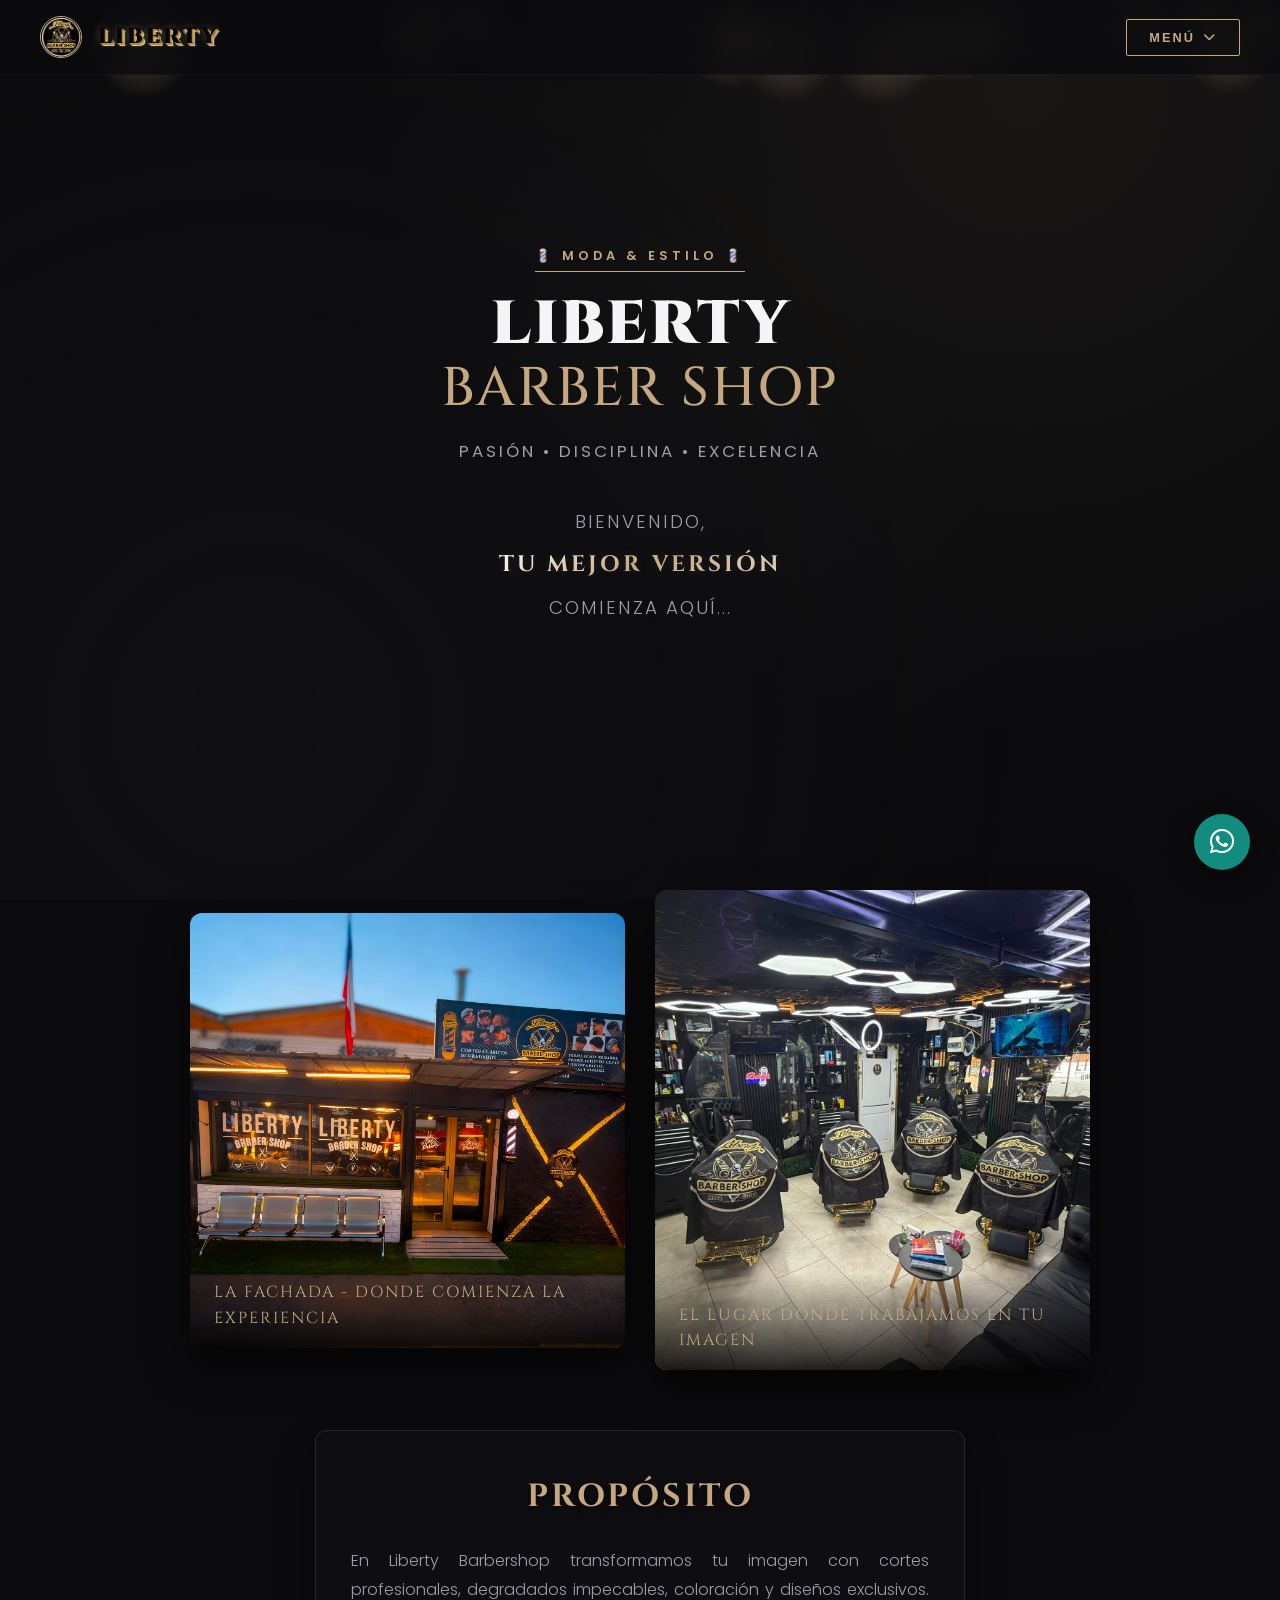
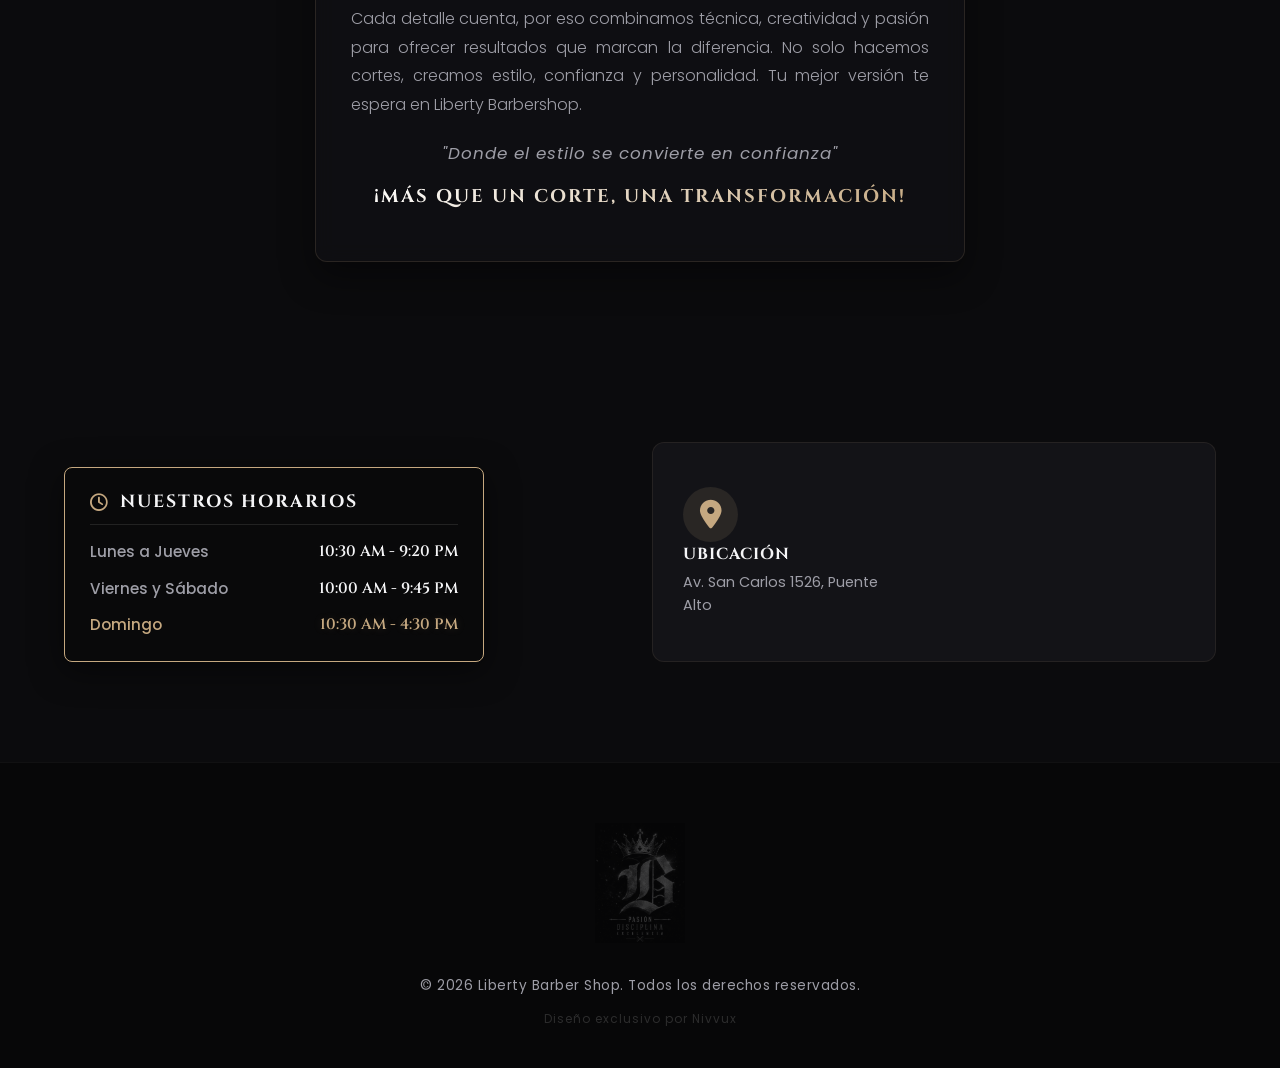
<file: index.html>
<!DOCTYPE html>
<html lang="es">
<head>
    <meta charset="UTF-8">
    <meta name="viewport" content="width=device-width, initial-scale=1.0">
    <title>Liberty Barber Shop - Moda & Estilo</title>
    <link rel="preconnect" href="https://fonts.googleapis.com">
    <link rel="preconnect" href="https://fonts.gstatic.com" crossorigin>
    <link href="https://fonts.googleapis.com/css2?family=Cinzel:wght@500;700;900&family=Poppins:wght@300;400;600&display=swap" rel="stylesheet">
    <link rel="stylesheet" href="https://cdnjs.cloudflare.com/ajax/libs/font-awesome/6.4.0/css/all.min.css">
    <link rel="stylesheet" href="style.css">
</head>
<body>

    <!-- Fondo de partículas -->
    <div class="luxury-particles" id="particles-container"></div>

    <!-- 1. NUEVA BARRA DE NAVEGACIÓN COMPACTA (Sticky) -->
    <nav class="navbar">
        <div class="nav-logo">
            <img src="logo1.jpeg" alt="Liberty Mini" class="nav-logo-img">
            <span>Liberty</span>
        </div>            
        <div class="nav-actions">
            <!-- NUEVO MENÚ DESPLEGABLE -->
            <div class="nav-dropdown">
                <button class="nav-btn-sm dropdown-trigger" aria-haspopup="true" aria-expanded="false">
                    Menú <i class="fa-solid fa-chevron-down dropdown-icon"></i>
                </button>
                <div class="dropdown-menu">
                    <a href="index.html" class="dropdown-item"><i class="fa-solid fa-house"></i> Home</a>
                    <a href="quienes-somos.html" class="dropdown-item"><i class="fa-solid fa-users"></i>Nosotros</a>
                    <a href="galeria.html" class="dropdown-item"><i class="fa-solid fa-images"></i> Galería</a>
                    <a href="servicios.html" class="dropdown-item"><i class="fa-solid fa-scissors"></i> Servicios</a>
                    <a href="#faq" class="dropdown-item"><i class="fa-solid fa-circle-question"></i> Preguntas Frecuentes</a>
                </div>
            </div>
        </div>
    </nav>

    <!-- 2. SECCIÓN HERO: SPLIT-SCREEN (Contenido Izquierda / Galería Derecha) -->
    <section class="hero-split">
    <div class="hero-content">
        <div class="brand-badge">💈 Moda & Estilo 💈</div>
        <h1 class="hero-title">Liberty<br><span>Barber Shop</span></h1>
        <p class="hero-subtitle">Pasión • Disciplina • Excelencia</p>
        
        <!-- El subtítulo de bienvenida ahora está dentro de la estructura -->
        <h3 class="welcome-title">
            Bienvenido, <br>
            <span>tu mejor versión</span> <br>
            comienza aquí...
        </h3>
    </div>
</section>

    <!-- CONTENEDOR PRINCIPAL -->
    <div class="container">
        <section class="section-wrapper story-section">
            <div class="story-grid purpose-grid">
                <div class="story-visual" data-tilt>
                    <img src="fotoexterna.jpeg" alt="Fachada de Liberty Barber Shop" class="about-img-frame">
                    <div class="visual-caption">La Fachada - Donde Comienza la Experiencia</div>
                </div>

                <div class="story-visual" data-tilt>
                    <img src="fotointerna.jpeg" alt="interior de Liberty Barber Shop" class="about-img-frame">
                    <div class="visual-caption">El lugar donde trabajamos en tu imagen</div>
                </div>
                <div class="story-content" data-tilt>
                    <h2 class="content-title">Propósito</h2>
    
                    <p class="story-text">
                    En Liberty Barbershop transformamos tu imagen con cortes profesionales, degradados impecables, coloración y diseños exclusivos. Cada detalle cuenta, por eso combinamos técnica, creatividad y pasión para ofrecer resultados que marcan la diferencia. No solo hacemos cortes, creamos estilo, confianza y personalidad. Tu mejor versión te espera en Liberty Barbershop.
                    </p>
                

                     <!-- Frases de cierre destacadas y centradas -->
                <span class="story-highlight">"Donde el estilo se convierte en confianza"</span>
                <span class="story-highlight accent">¡Más que un corte, una transformación!</span>
                </div>
            </div>
        </section>

<section class="info-strip">
    
    <!-- Tarjeta de Horario (Se mantiene igual) -->
    <div class="hero-schedule-box">
                <h3 class="schedule-title">
                    <i class="fa-regular fa-clock"></i> Nuestros Horarios
                </h3>
                <div class="schedule-table">
                    <div class="schedule-row">
                        <span class="schedule-days">Lunes a Jueves</span>
                        <span class="schedule-hours">10:30 AM - 9:20 PM</span>
                    </div>
                    <div class="schedule-row">
                        <span class="schedule-days">Viernes y Sábado</span>
                        <span class="schedule-hours">10:00 AM - 9:45 PM</span>
                    </div>
                    <div class="schedule-row text-gold">
                        <span class="schedule-days">Domingo</span>
                        <span class="schedule-hours">10:30 AM - 4:30 PM</span>
                    </div>
                </div>
            </div>


    <!-- NUEVA Tarjeta de Ubicación con Mapa Integrado -->
    <div class="info-strip-item map-card-item">
        <div class="map-card-header">
            <i class="fa-solid fa-location-dot gold-icon"></i>
            <div>
                <h4>Ubicación</h4>
                <p>Av. San Carlos 1526, Puente Alto</p>
            </div>
        </div>
        <div class="map-card-body">
            <iframe 
                src="https://www.google.com/maps/embed?pb=!1m18!1m12!1m3!1d3324.0416999607144!2d-70.5750849!3d-33.6042079!2m3!1f0!2f0!3f0!3m2!1i1024!2i768!4f13.1!3m3!1m2!1s0x9662d744b25b64c1%3A0xe1db631a0e1cbcd4!2sAv.%20San%20Carlos%201526%2C%20Puente%20Alto%2C%20Regi%C3%B3n%20Metropolitana!5e0!3m2!1ses-419!2scl!4v1710000000000!5m2!1ses-419!2scl" 
                style="border:0;" 
                allowfullscreen="" 
                loading="lazy" 
                referrerpolicy="no-referrer-when-downgrade">
            </iframe>
        </div>
    </div>
    </section>
    </div>

    <!-- Botón Flotante de WhatsApp -->
    <a href="servicios.html" target="_blank" class="wsp-float" title="Escríbenos por WhatsApp">
        <i class="fa-brands fa-whatsapp"></i>
    </a>

    <!-- FOOTER PREMIUM -->
    <footer class="luxury-footer">
        <div class="footer-content">
            <img src="logo2.jpeg" alt="Logo Liberty" class="footer-logo-img">
            <p class="footer-rights">&copy; 2026 Liberty Barber Shop. Todos los derechos reservados.</p>
            <p class="dev-credits">Diseño exclusivo por Nivvux</p>
        </div>
    </footer>

    <script src="script.js" defer></script>
</body>
</html>
</file>
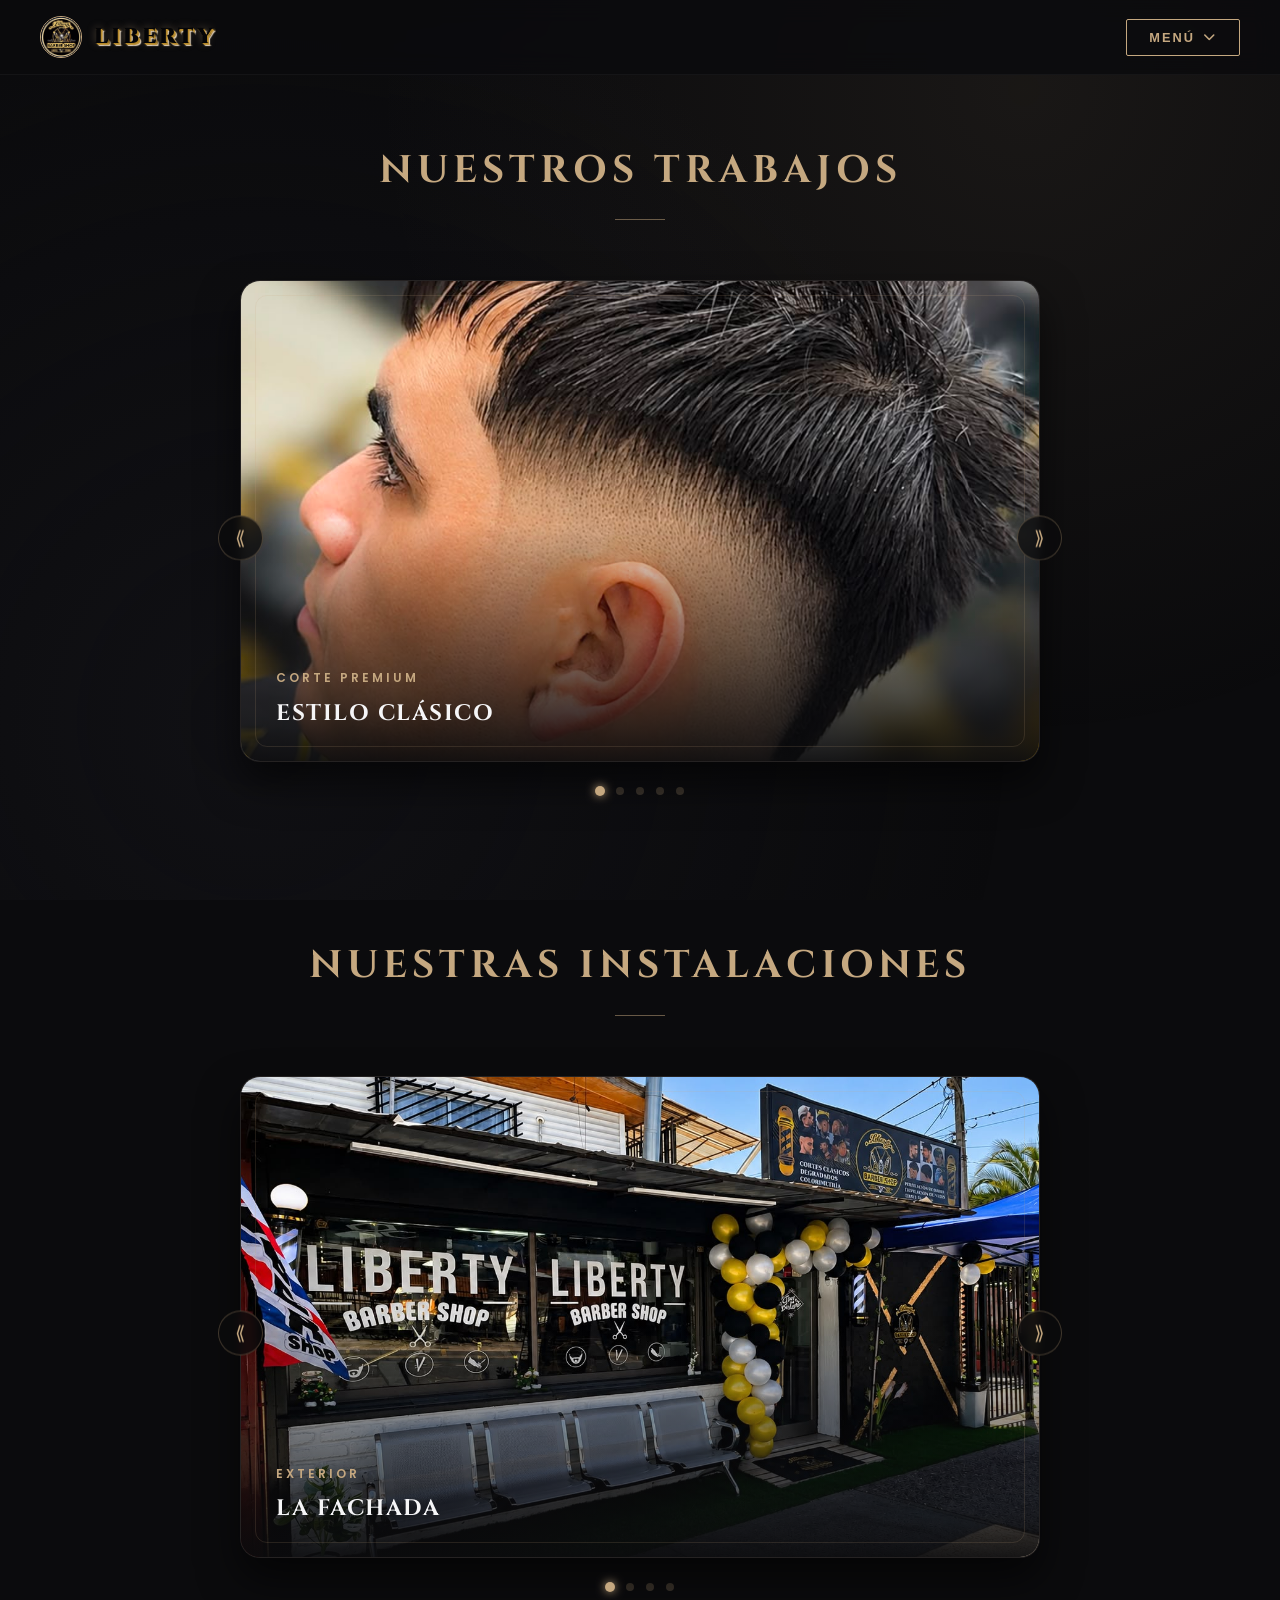
<file: galeria.html>
<!DOCTYPE html>
<html lang="es">
<head>
    <meta charset="UTF-8">
    <meta name="viewport" content="width=device-width, initial-scale=1.0">
    <title>Quiénes Somos - Liberty Barber Shop | Moda & Estilo</title>
    <link rel="preconnect" href="https://fonts.googleapis.com">
    <link rel="preconnect" href="https://fonts.gstatic.com" crossorigin>
    <link href="https://fonts.googleapis.com/css2?family=Cinzel:wght@500;700;900&family=Poppins:wght@300;400;600&display=swap" rel="stylesheet">
    <link rel="stylesheet" href="https://cdnjs.cloudflare.com/ajax/libs/font-awesome/6.4.0/css/all.min.css">
    <link rel="stylesheet" href="style.css">
</head>
<body>

    <nav class="navbar">
        <div class="nav-logo">
            <a href="index.html" style="text-decoration: none; display: flex; align-items: center; gap: 12px;">
                <img src="logo1.jpeg" alt="Liberty Mini" class="nav-logo-img">
                <span>Liberty</span>
            </a>
        </div>

        <div class="nav-actions">
            <div class="nav-dropdown">
                <button class="nav-btn-sm dropdown-trigger" aria-haspopup="true" aria-expanded="false">
                    Menú <i class="fa-solid fa-chevron-down dropdown-icon"></i>
                </button>
                <div class="dropdown-menu">
                    <a href="index.html" class="dropdown-item"><i class="fa-solid fa-house"></i> Home</a>
                    <a href="quienes-somos.html" class="dropdown-item"><i class="fa-solid fa-users"></i>Nosotros</a>
                    <a href="galeria.html" class="dropdown-item"><i class="fa-solid fa-images"></i> Galería</a>
                    <a href="servicios.html" class="dropdown-item"><i class="fa-solid fa-scissors"></i> Servicios</a>
                    <a href="#faq" class="dropdown-item"><i class="fa-solid fa-circle-question"></i> Preguntas Frecuentes</a>
                </div>
            </div>
        </div>
    </nav>

    <!-- SECCIÓN DE GALERÍA 1: TRABAJOS Y CORTES -->
    <section id="galeria" class="section-wrapper" style="padding-top: 120px; margin-top: 20px;">
        <h2 class="section-title">Nuestros Trabajos</h2>
        
        <div class="gallery-slider-container">
            <!-- Contenedor del Slider (con soporte para tilt 3D en escritorio) -->
            <div class="gallery-slider" data-tilt>
                <div class="gallery-track">
                    
                    <!-- Imagen 1 -->
                    <div class="gallery-slide active">
                        <div class="gallery-frame">
                            <img src="foto1.jpeg" alt="Trabajo premium en Liberty Barber Shop">
                            <div class="gallery-overlay">
                                <span class="gallery-tag">Corte Premium</span>
                                <h3 class="gallery-item-title">Estilo Clásico</h3>
                            </div>
                        </div>
                    </div>

                    <!-- Imagen 2 -->
                    <div class="gallery-slide">
                        <div class="gallery-frame">
                            <img src="foto2.jpeg" alt="Perfil detallado de barbería">
                            <div class="gallery-overlay">
                                <span class="gallery-tag">Detalle</span>
                                <h3 class="gallery-item-title">Perfilado de Barba</h3>
                            </div>
                        </div>
                    </div>

                    <!-- Imagen 3 -->
                    <div class="gallery-slide">
                        <div class="gallery-frame">
                            <img src="foto3.jpeg" alt="Corte moderno en Liberty Barber Shop">
                            <div class="gallery-overlay">
                                <span class="gallery-tag">Tendencia</span>
                                <h3 class="gallery-item-title">Fade Moderno</h3>
                            </div>
                        </div>
                    </div>

                    <!-- Imagen 4 -->
                    <div class="gallery-slide">
                        <div class="gallery-frame">
                            <img src="foto4.jpeg" alt="Tratamiento capilar">
                            <div class="gallery-overlay">
                                <span class="gallery-tag">Cuidado</span>
                                <h3 class="gallery-item-title">Diseño de Autor</h3>
                            </div>
                        </div>
                    </div>

                    <!-- Imagen 5 -->
                    <div class="gallery-slide">
                        <div class="gallery-frame">
                            <img src="foto5.jpeg" alt="Corte y peinado premium">
                            <div class="gallery-overlay">
                                <span class="gallery-tag">Acabado</span>
                                <h3 class="gallery-item-title">Peinado Texturizado</h3>
                            </div>
                        </div>
                    </div>

                </div>
            </div>

            <!-- Botones de Navegación -->
            <button class="slider-btn prev-btn" aria-label="Imagen anterior">&#10218;</button>
            <button class="slider-btn next-btn" aria-label="Siguiente imagen">&#10219;</button>

            <!-- Indicadores (Puntos en la parte inferior) -->
            <div class="slider-dots">
                <span class="dot active" data-index="0"></span>
                <span class="dot" data-index="1"></span>
                <span class="dot" data-index="2"></span>
                <span class="dot" data-index="3"></span>
                <span class="dot" data-index="4"></span>
            </div>
        </div>
    </section>

    <!-- SECCIÓN DE GALERÍA 2: INSTALACIONES (Fachada, Lavado, Muebles) -->
    <section id="galeria-instalaciones" class="section-wrapper" style="padding-top: 80px; margin-top: 20px;">
        <h2 class="section-title">Nuestras Instalaciones</h2>
        
        <div class="gallery-slider-container">
            <!-- Contenedor del Slider (con soporte para tilt 3D en escritorio) -->
            <div class="gallery-slider" data-tilt>
                <div class="gallery-track">
                    
                    <!-- Imagen 1: Fachada -->
                    <div class="gallery-slide active">
                        <div class="gallery-frame">
                            <img src="fachadadia.jpeg" alt="Fachada de Liberty Barber Shop">
                            <div class="gallery-overlay">
                                <span class="gallery-tag">Exterior</span>
                                <h3 class="gallery-item-title">La Fachada</h3>
                            </div>
                        </div>
                    </div>

                    <!-- Imagen 2: Lavado de Cabello -->
                    <div class="gallery-slide">
                        <div class="gallery-frame">
                            <img src="lavadocabello.jpeg" alt="Zona de lavado de cabello en Liberty Barber Shop">
                            <div class="gallery-overlay">
                                <span class="gallery-tag">Confort</span>
                                <h3 class="gallery-item-title">Zona de Lavado</h3>
                            </div>
                        </div>
                    </div>

                    <!-- Imagen 3: Mueble y Coffee Bar -->
                    <div class="gallery-slide">
                        <div class="gallery-frame">
                            <img src="mueble.jpeg" alt="Área de bar y café para clientes">
                            <div class="gallery-overlay">
                                <span class="gallery-tag">Cortesía</span>
                                <h3 class="gallery-item-title">Coffee & Drinks</h3>
                            </div>
                        </div>
                    </div>

                    <!-- Imagen 4: Panorama General -->
                    <div class="gallery-slide">
                        <div class="gallery-frame">
                            <img src="panorama.jpeg" alt="Estación premium de barbería en Liberty Barber Shop">
                            <div class="gallery-overlay">
                                <span class="gallery-tag">Premium</span>
                                <h3 class="gallery-item-title">Estación Dorada</h3>
                            </div>
                        </div>
                    </div>

                </div>
            </div>

            <!-- Botones de Navegación -->
            <button class="slider-btn prev-btn" aria-label="Imagen anterior">&#10218;</button>
            <button class="slider-btn next-btn" aria-label="Siguiente imagen">&#10219;</button>

            <!-- Indicadores (Puntos en la parte inferior) -->
            <div class="slider-dots">
                <span class="dot active" data-index="0"></span>
                <span class="dot" data-index="1"></span>
                <span class="dot" data-index="2"></span>
                <span class="dot" data-index="3"></span>
            </div>
        </div>
    </section>

    <script src="script.js" defer></script>
</body>
</html>
</file>
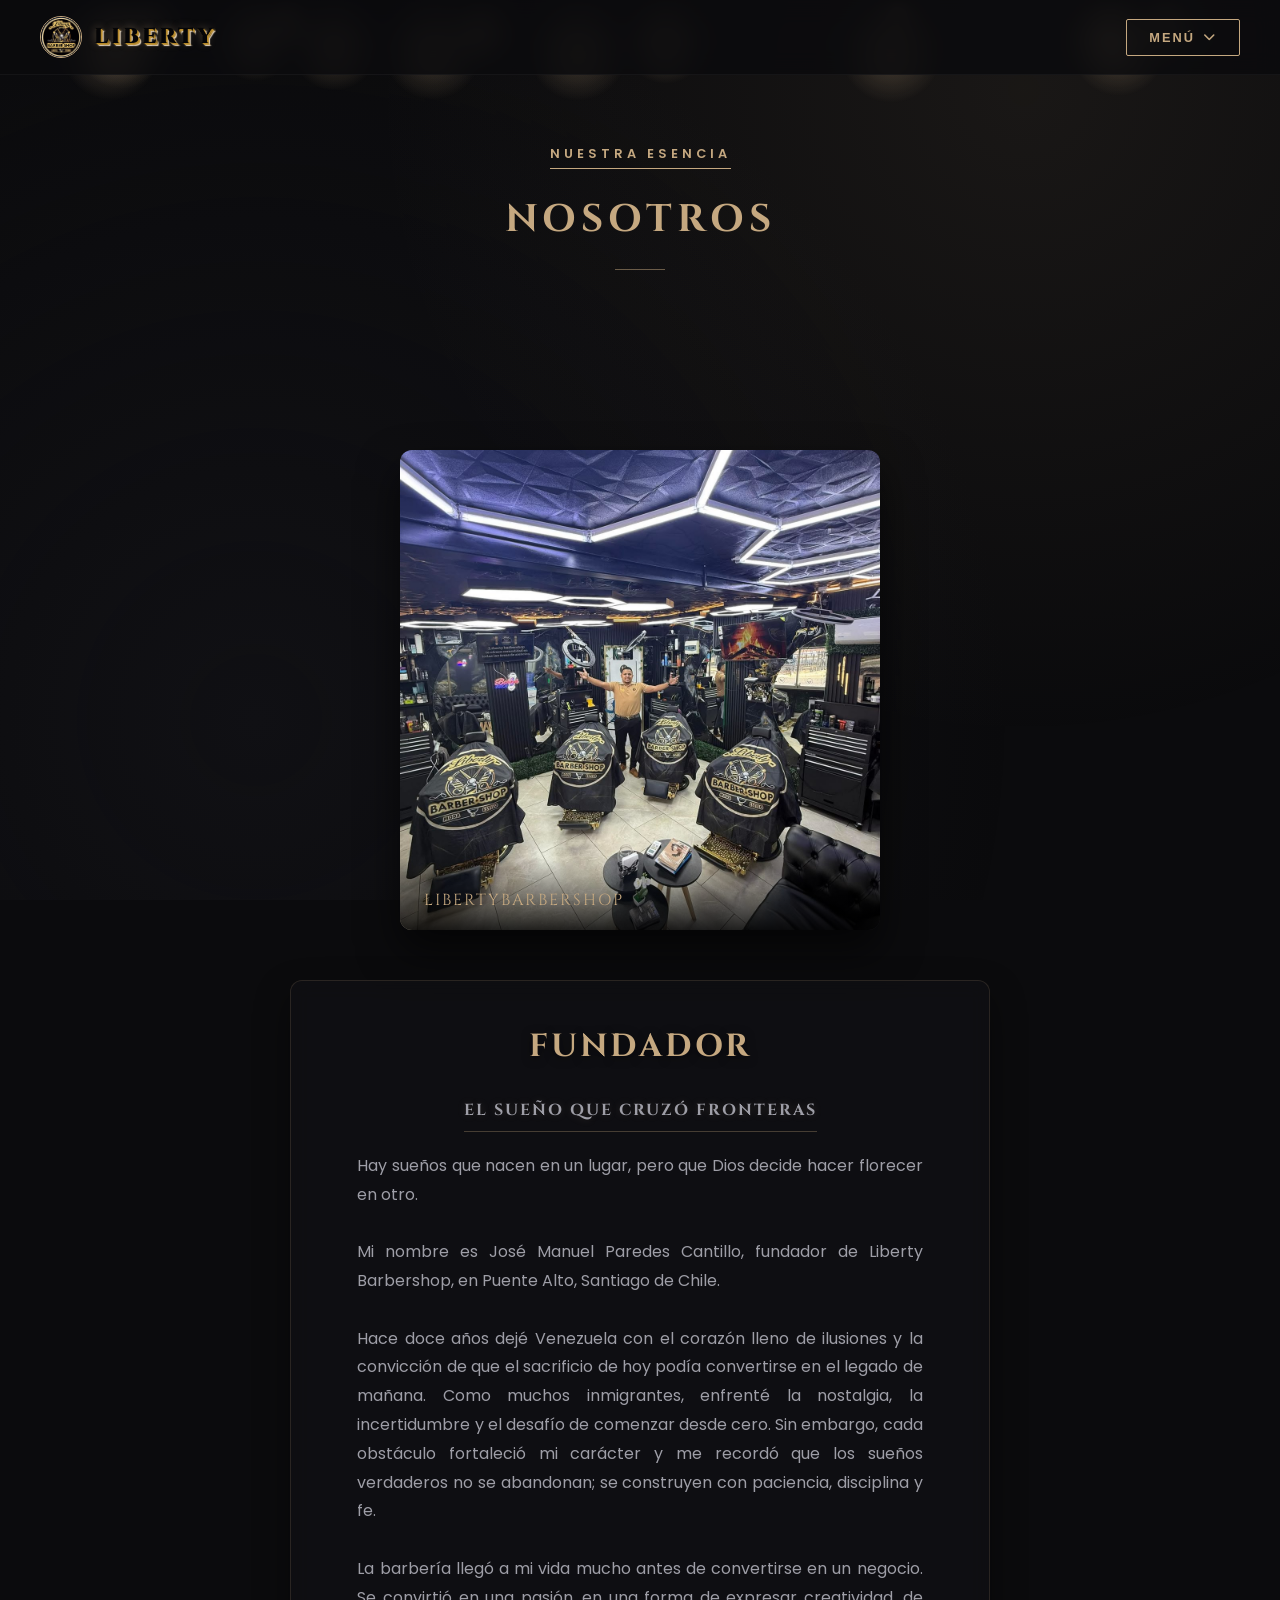
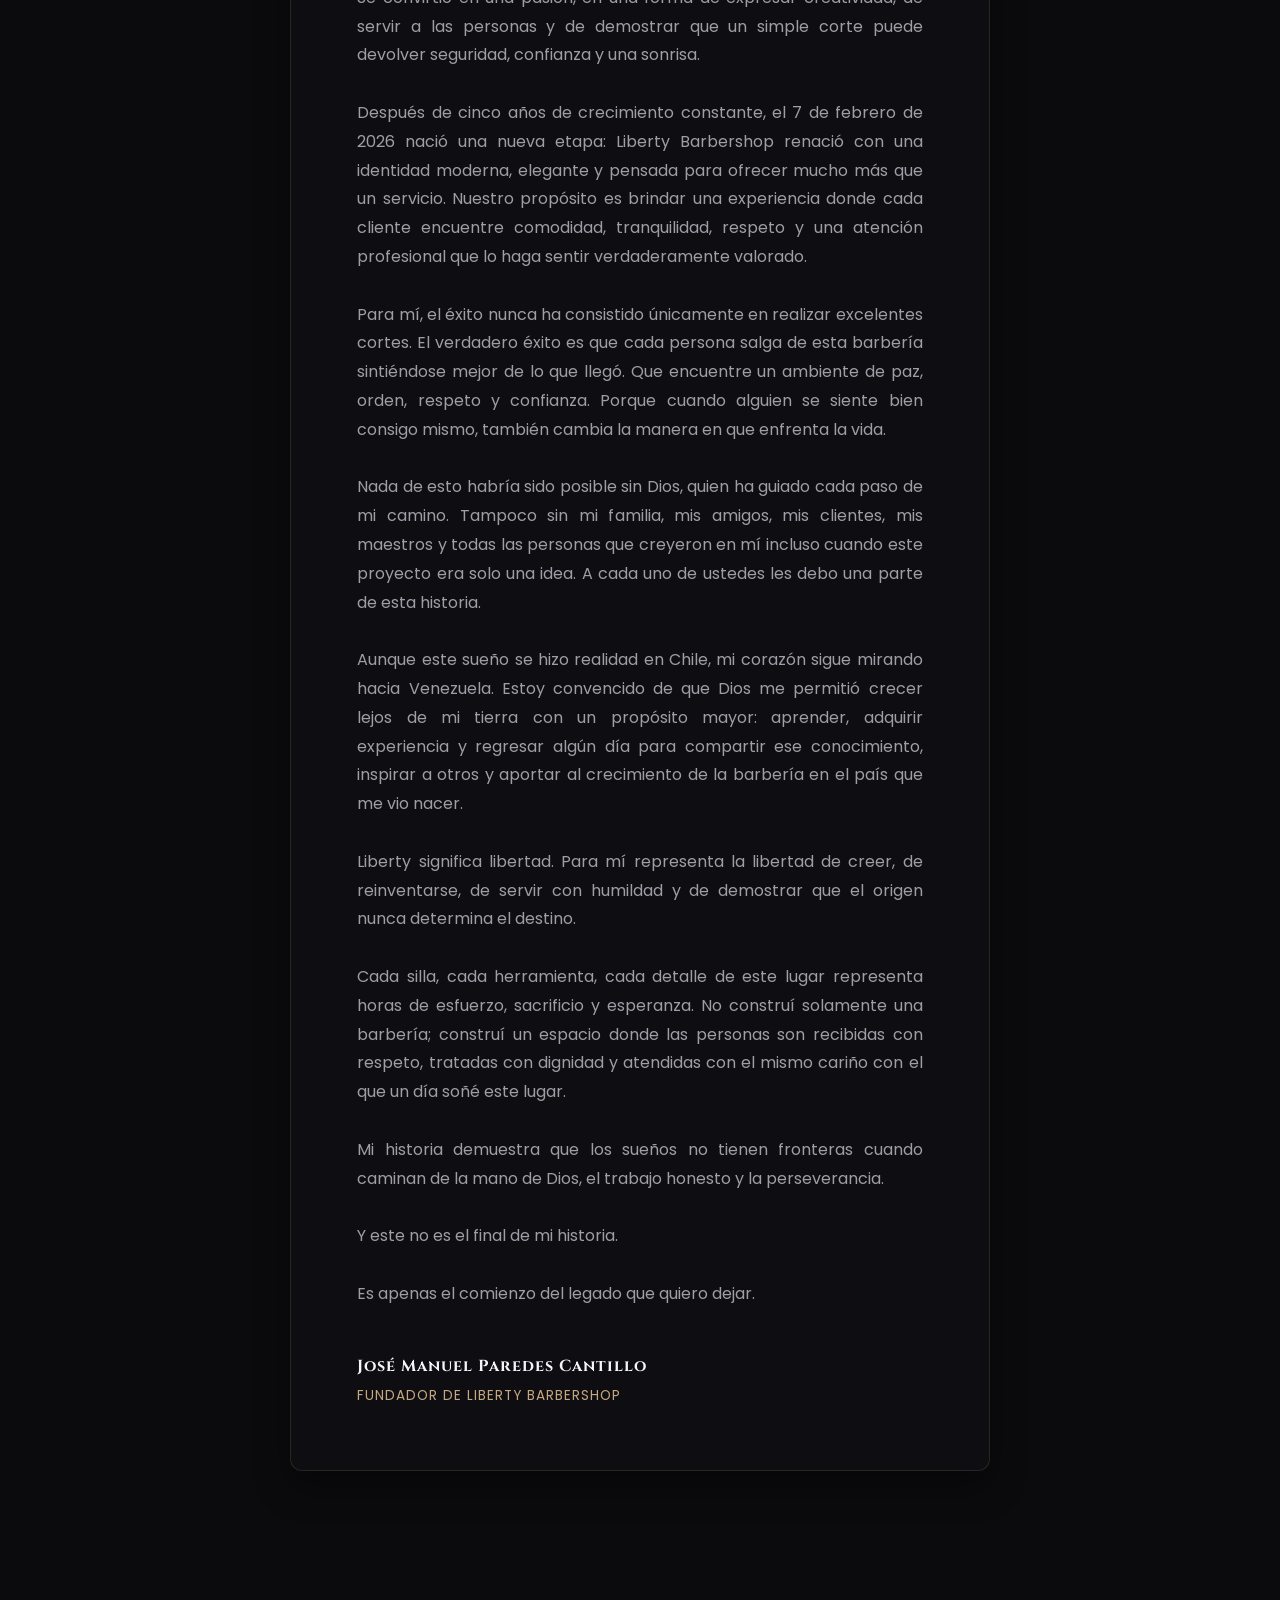
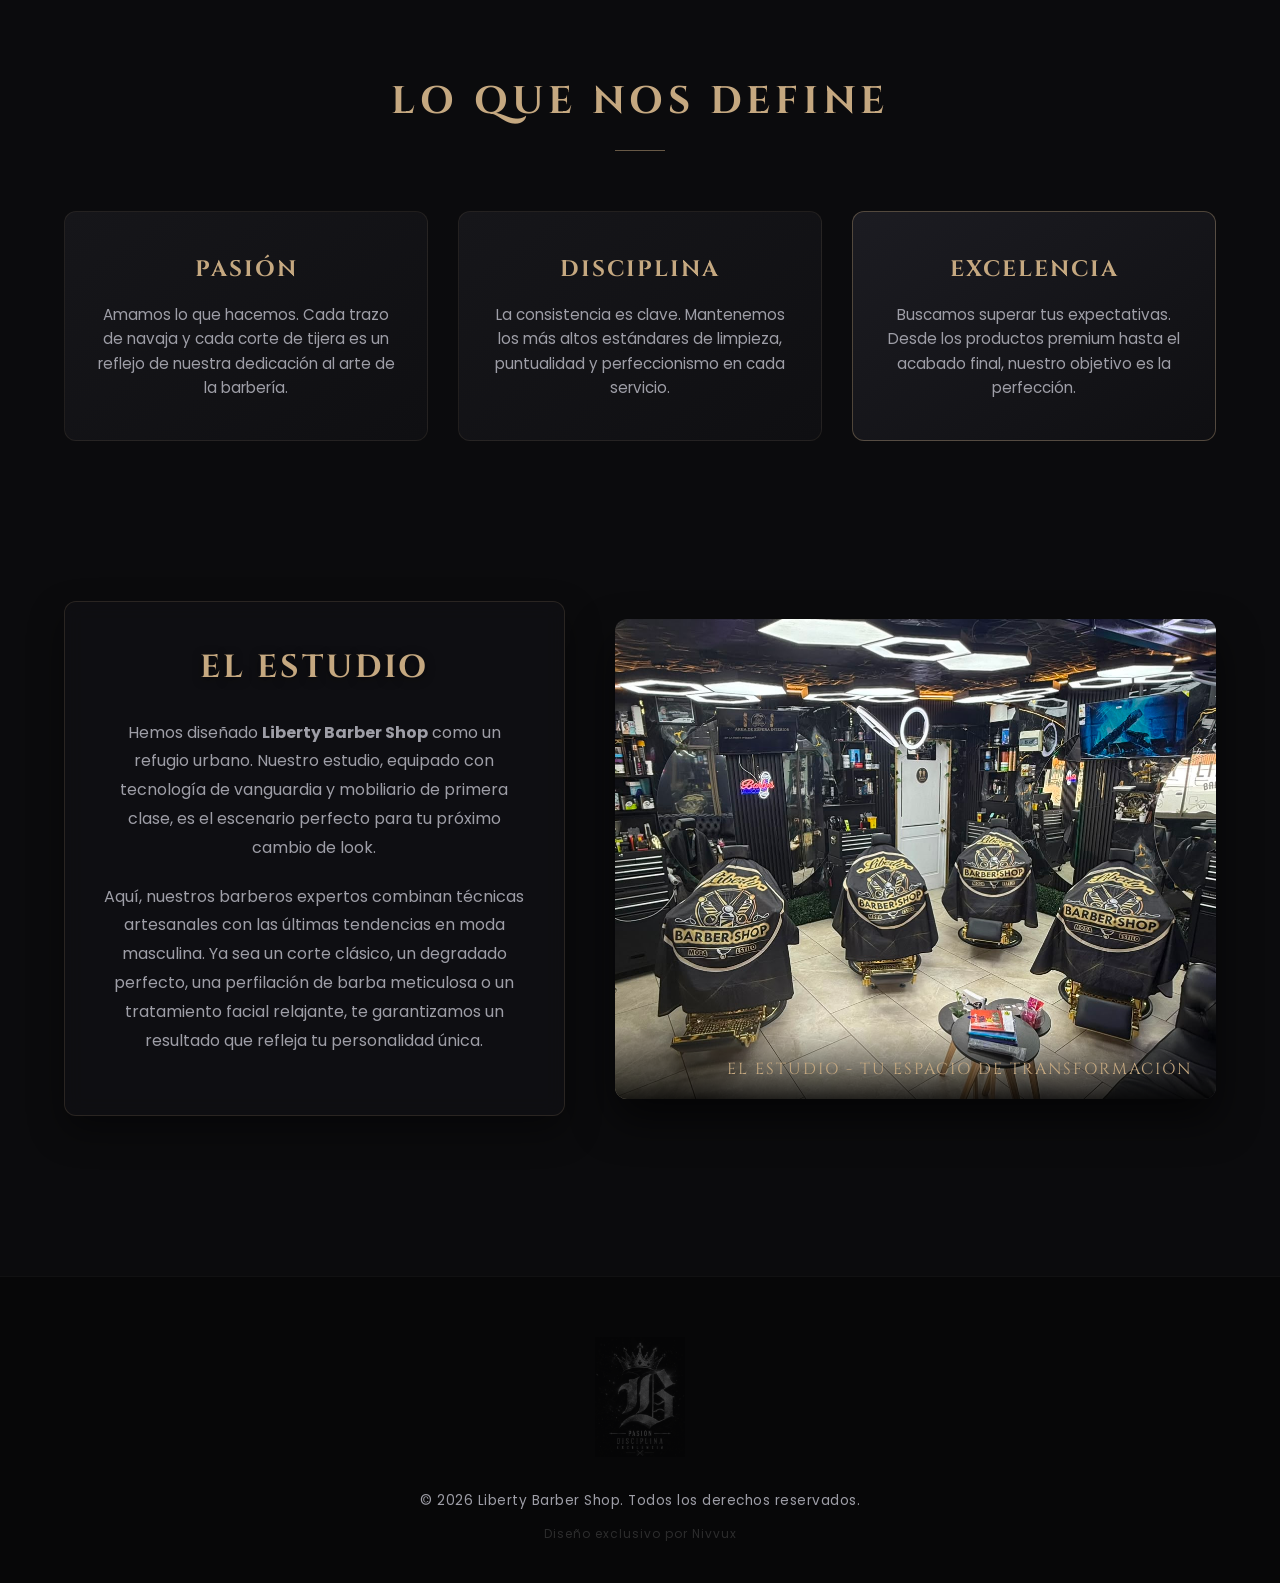
<file: quienes-somos.html>
<!DOCTYPE html>
<html lang="es">
<head>
    <meta charset="UTF-8">
    <meta name="viewport" content="width=device-width, initial-scale=1.0">
    <title>Quiénes Somos - Liberty Barber Shop | Moda & Estilo</title>
    <link rel="preconnect" href="https://fonts.googleapis.com">
    <link rel="preconnect" href="https://fonts.gstatic.com" crossorigin>
    <link href="https://fonts.googleapis.com/css2?family=Cinzel:wght@500;700;900&family=Poppins:wght@300;400;600&display=swap" rel="stylesheet">
    <link rel="stylesheet" href="https://cdnjs.cloudflare.com/ajax/libs/font-awesome/6.4.0/css/all.min.css">
    <link rel="stylesheet" href="style.css">
</head>
<body class="about-page">

    <!-- Fondo de partículas (reutilizado del sitio principal) -->
    <div class="luxury-particles" id="particles-container"></div>

    <!-- 1. BARRA DE NAVEGACIÓN (Consistente con el sitio principal) -->
    <nav class="navbar">
        <div class="nav-logo">
            <a href="index.html" style="text-decoration: none; display: flex; align-items: center; gap: 12px;">
                <img src="logo1.jpeg" alt="Liberty Mini" class="nav-logo-img">
                <span>Liberty</span>
            </a>
        </div>

        <div class="nav-actions">
            <div class="nav-dropdown">
                <button class="nav-btn-sm dropdown-trigger" aria-haspopup="true" aria-expanded="false">
                    Menú <i class="fa-solid fa-chevron-down dropdown-icon"></i>
                </button>
                <div class="dropdown-menu">
                    <a href="index.html" class="dropdown-item"><i class="fa-solid fa-house"></i> Home</a>
                    <a href="quienes-somos.html" class="dropdown-item"><i class="fa-solid fa-users"></i>Nosotros</a>
                    <a href="galeria.html" class="dropdown-item"><i class="fa-solid fa-images"></i> Galería</a>
                    <a href="servicios.html" class="dropdown-item"><i class="fa-solid fa-scissors"></i> Servicios</a>
                    <a href="#faq" class="dropdown-item"><i class="fa-solid fa-circle-question"></i> Preguntas Frecuentes</a>
                </div>
            </div>
        </div>
    </nav>

    <!-- 2. HÉROE DE LA PÁGINA (Título y Subtítulo) -->
    <header class="page-header section-wrapper">
        <div class="container">
            <div class="brand-badge">Nuestra Esencia</div>
            <h1 class="section-title">Nosotros</h1>
        </div>
    </header>

    <!-- CONTENEDOR PRINCIPAL -->
    <main class="container">

        <!-- 3. SECCIÓN: HISTORIA Y VISIÓN (Split con Imagen Externa) -->
        <section class="section-wrapper story-section">
            <div class="story-grid founder-grid">
                <div class="story-visual" data-tilt>
                    <img src="fundador.jpeg" alt="interior de Liberty Barber Shop" class="about-img-frame">
                    <div class="visual-caption">LibertyBarberShop</div>
                </div>
                <div class="story-content" data-tilt>
                    <h2 class="content-title">Fundador</h2>
                    <!-- Subtítulo Destacado -->
                    <p class="story-subtitle">El sueño que cruzó fronteras</p>
                    
                    <!-- Párrafo Justificado y Centrado Visualmente -->
                    <p class="story-paragraph-justify">
                        Hay sueños que nacen en un lugar, pero que Dios decide hacer florecer en otro.<br><br>

                        Mi nombre es José Manuel Paredes Cantillo, fundador de Liberty Barbershop, en Puente Alto, Santiago de Chile.<br><br>

                        Hace doce años dejé Venezuela con el corazón lleno de ilusiones y la convicción de que el sacrificio de hoy podía convertirse en el legado de mañana. Como muchos inmigrantes, enfrenté la nostalgia, la incertidumbre y el desafío de comenzar desde cero. Sin embargo, cada obstáculo fortaleció mi carácter y me recordó que los sueños verdaderos no se abandonan; se construyen con paciencia, disciplina y fe.<br><br>

                        La barbería llegó a mi vida mucho antes de convertirse en un negocio. Se convirtió en una pasión, en una forma de expresar creatividad, de servir a las personas y de demostrar que un simple corte puede devolver seguridad, confianza y una sonrisa.<br><br>

                        Después de cinco años de crecimiento constante, el 7 de febrero de 2026 nació una nueva etapa: Liberty Barbershop renació con una identidad moderna, elegante y pensada para ofrecer mucho más que un servicio. Nuestro propósito es brindar una experiencia donde cada cliente encuentre comodidad, tranquilidad, respeto y una atención profesional que lo haga sentir verdaderamente valorado.<br><br>

                        Para mí, el éxito nunca ha consistido únicamente en realizar excelentes cortes. El verdadero éxito es que cada persona salga de esta barbería sintiéndose mejor de lo que llegó. Que encuentre un ambiente de paz, orden, respeto y confianza. Porque cuando alguien se siente bien consigo mismo, también cambia la manera en que enfrenta la vida.<br><br>

                        Nada de esto habría sido posible sin Dios, quien ha guiado cada paso de mi camino. Tampoco sin mi familia, mis amigos, mis clientes, mis maestros y todas las personas que creyeron en mí incluso cuando este proyecto era solo una idea. A cada uno de ustedes les debo una parte de esta historia.<br><br>

                        Aunque este sueño se hizo realidad en Chile, mi corazón sigue mirando hacia Venezuela. Estoy convencido de que Dios me permitió crecer lejos de mi tierra con un propósito mayor: aprender, adquirir experiencia y regresar algún día para compartir ese conocimiento, inspirar a otros y aportar al crecimiento de la barbería en el país que me vio nacer.<br><br>

                        Liberty significa libertad. Para mí representa la libertad de creer, de reinventarse, de servir con humildad y de demostrar que el origen nunca determina el destino.<br><br>

                        Cada silla, cada herramienta, cada detalle de este lugar representa horas de esfuerzo, sacrificio y esperanza. No construí solamente una barbería; construí un espacio donde las personas son recibidas con respeto, tratadas con dignidad y atendidas con el mismo cariño con el que un día soñé este lugar.<br><br>

                        Mi historia demuestra que los sueños no tienen fronteras cuando caminan de la mano de Dios, el trabajo honesto y la perseverancia.<br><br>

                        Y este no es el final de mi historia.<br><br>

                        Es apenas el comienzo del legado que quiero dejar.<br><br>

                        <strong>José Manuel Paredes Cantillo</strong><br>
                        <span>Fundador de Liberty Barbershop</span>
                    </p>
                </div>
            </div>
        </section>

        <!-- 4. SECCIÓN: NUESTROS VALORES (Tarjetas con Iconos) -->
        <section class="section-wrapper values-section">
            <h2 class="section-title">Lo Que Nos Define</h2>
            <div class="values-grid">
                
                <div class="value-card" data-tilt>
                    <h3>Pasión</h3>
                    <p>Amamos lo que hacemos. Cada trazo de navaja y cada corte de tijera es un reflejo de nuestra dedicación al arte de la barbería.</p>
                </div>

                <div class="value-card" data-tilt>
                    <h3>Disciplina</h3>
                    <p>La consistencia es clave. Mantenemos los más altos estándares de limpieza, puntualidad y perfeccionismo en cada servicio.</p>
                </div>

                <div class="value-card featured-value" data-tilt>
                    <h3>Excelencia</h3>
                    <p>Buscamos superar tus expectativas. Desde los productos premium hasta el acabado final, nuestro objetivo es la perfección.</p>
                </div>

            </div>
        </section>

        <!-- 5. SECCIÓN: EL EQUIPO Y EL ESTUDIO (Split con Imagen Interna) -->
        <section class="section-wrapper studio-section">
            <div class="story-grid reverse-grid">
                <div class="story-visual" data-tilt>
                    <img src="fotointerna.jpeg" alt="Interior de Liberty Barber Shop" class="about-img-frame">
                    <div class="visual-caption">El Estudio - Tu Espacio de Transformación</div>
                </div>
                <div class="story-content" data-tilt>
                    <h2 class="content-title">El Estudio</h2>
                    <p>Hemos diseñado <strong>Liberty Barber Shop</strong> como un refugio urbano. Nuestro estudio, equipado con tecnología de vanguardia y mobiliario de primera clase, es el escenario perfecto para tu próximo cambio de look.</p>
                    <p>Aquí, nuestros barberos expertos combinan técnicas artesanales con las últimas tendencias en moda masculina. Ya sea un corte clásico, un degradado perfecto, una perfilación de barba meticulosa o un tratamiento facial relajante, te garantizamos un resultado que refleja tu personalidad única.</p>
                </div>
            </div>
        </section>
        
    </main>
    <!-- FOOTER PREMIUM (Consistente) -->
    <footer class="luxury-footer">
        <div class="footer-content">
            <img src="logo2.jpeg" alt="Logo Liberty" class="footer-logo-img">
            <p class="footer-rights">&copy; 2026 Liberty Barber Shop. Todos los derechos reservados.</p>
            <p class="dev-credits">Diseño exclusivo por Nivvux</p>
        </div>
    </footer>

    <!-- Vinculamos el mismo archivo JavaScript -->
    <script src="script.js" defer></script>
</body>
</html>
</file>
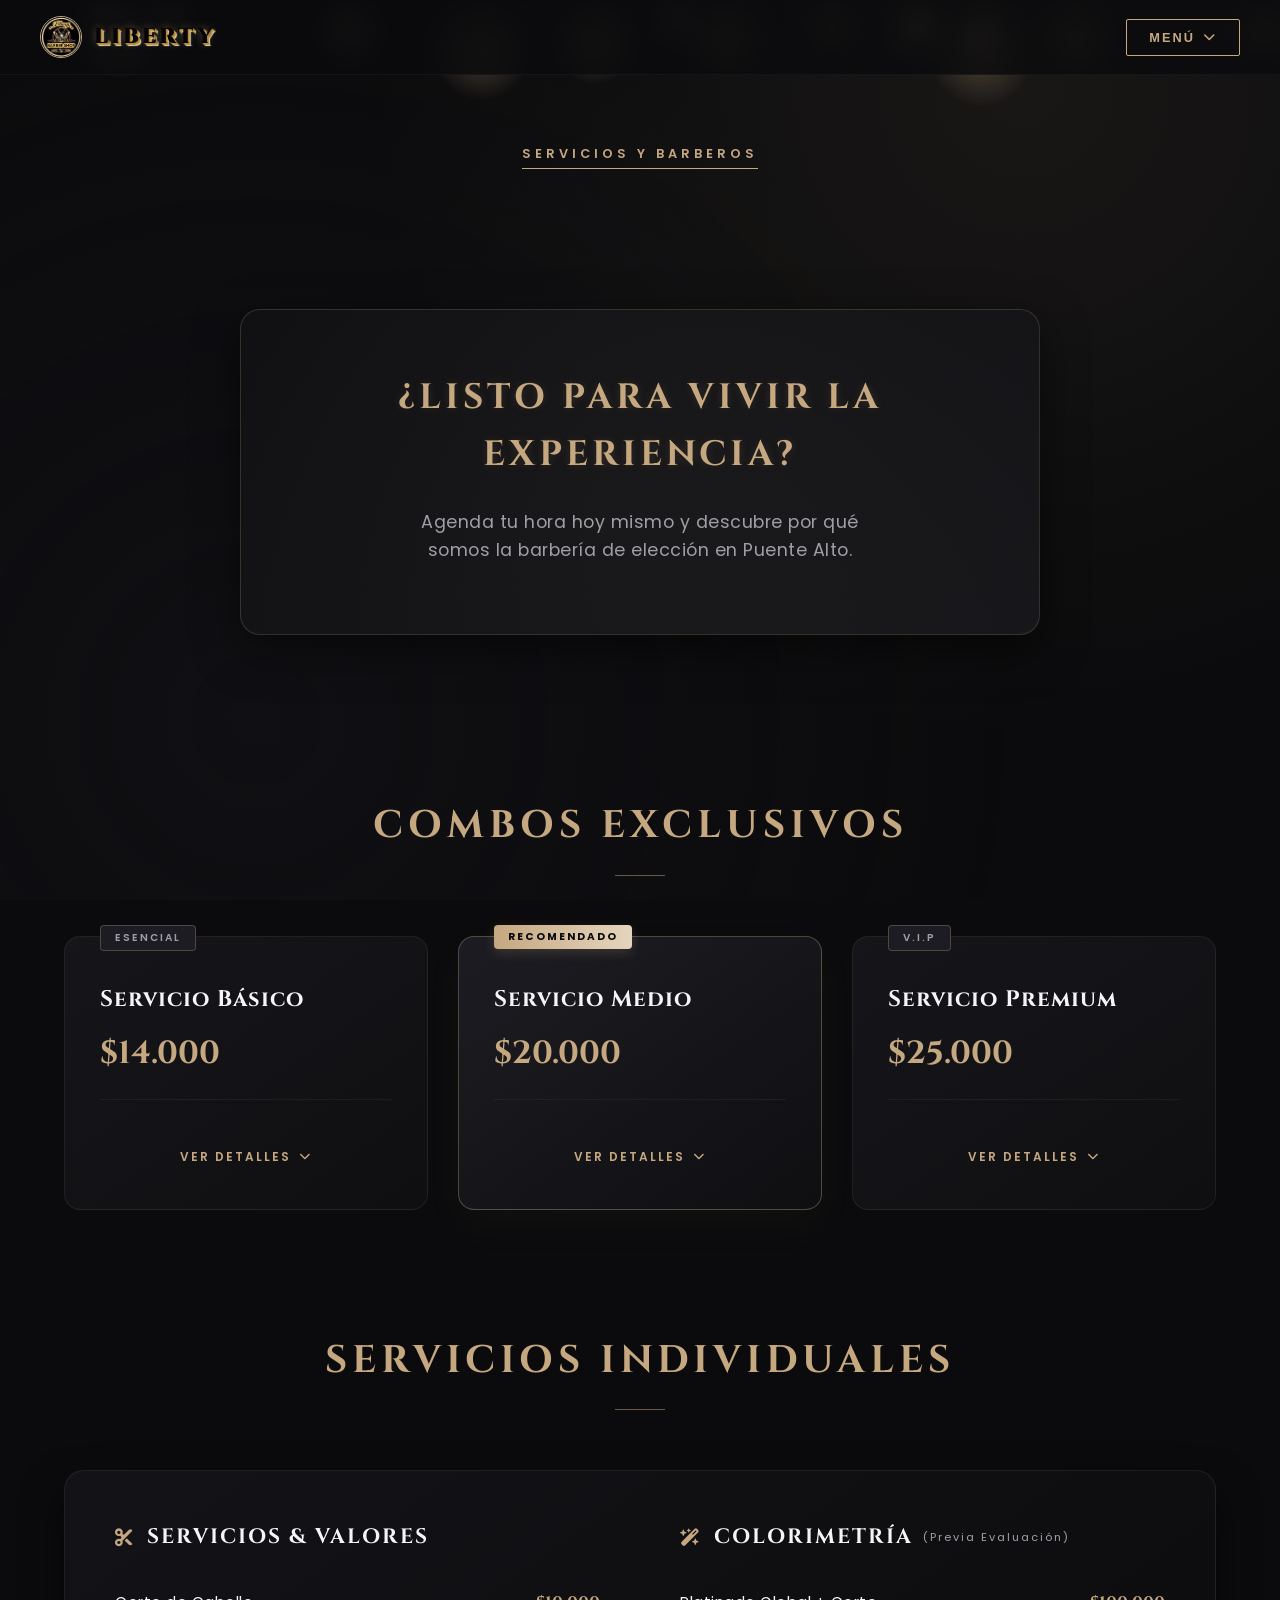
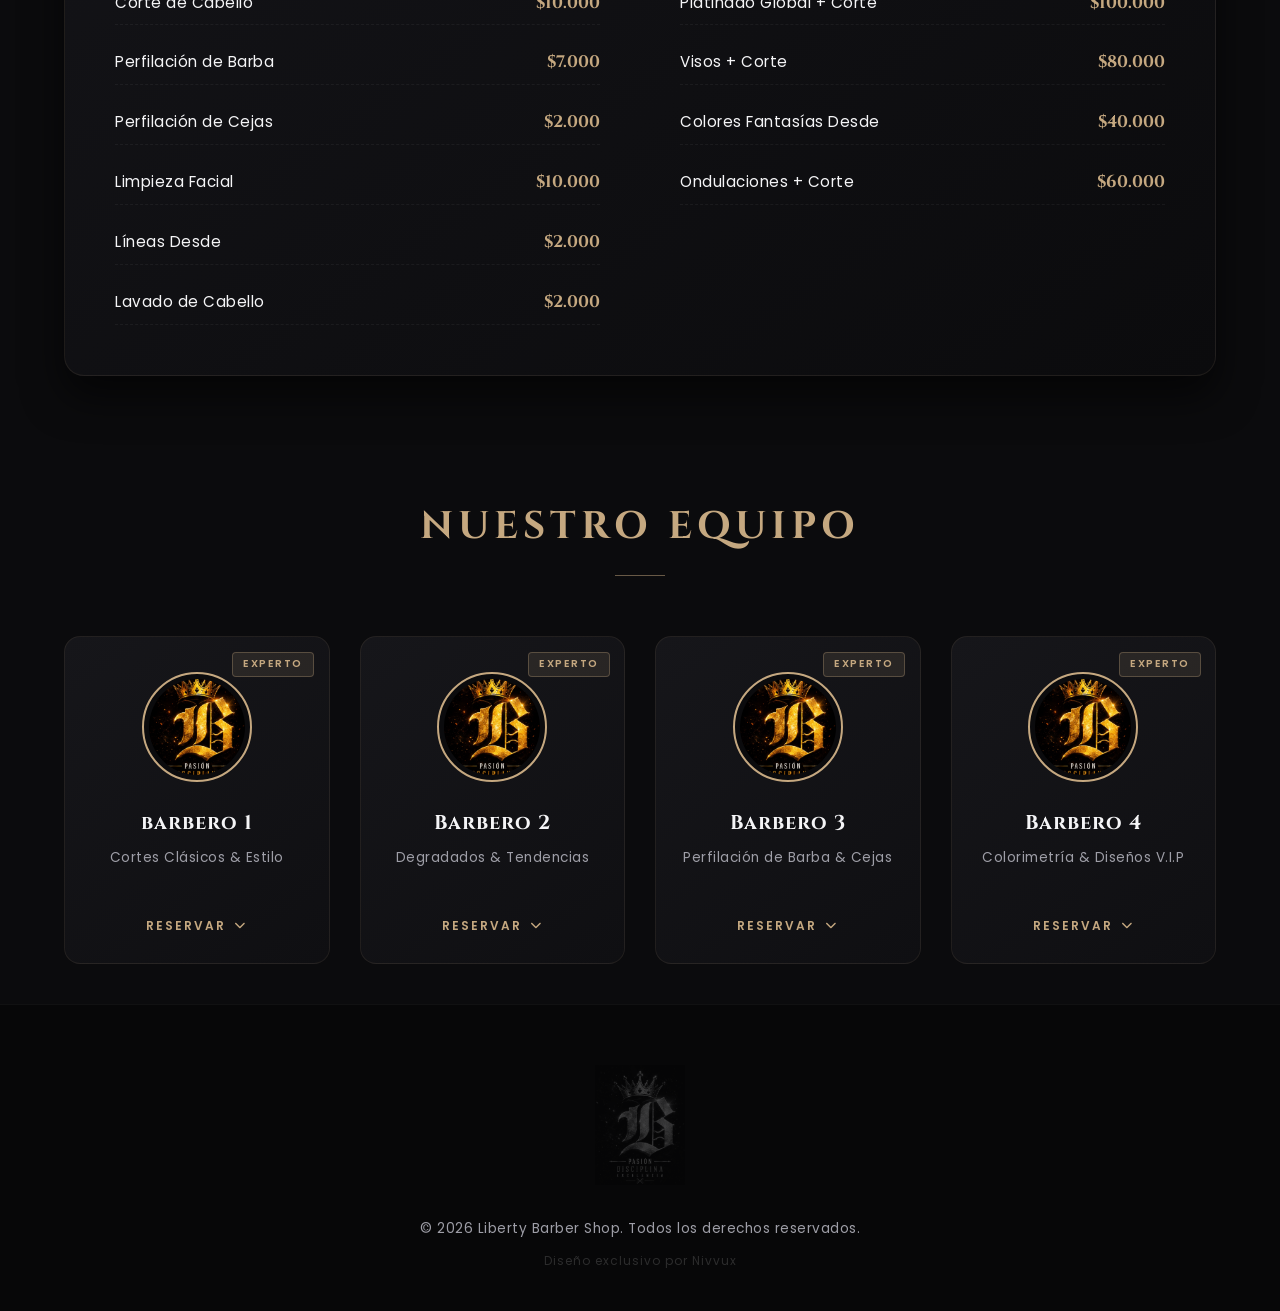
<file: servicios.html>
<!DOCTYPE html>
<html lang="es">
<head>
    <meta charset="UTF-8">
    <meta name="viewport" content="width=device-width, initial-scale=1.0">
    <title>Servicios - Liberty Barber Shop | Moda & Estilo</title>
    <link rel="preconnect" href="https://fonts.googleapis.com">
    <link rel="preconnect" href="https://fonts.gstatic.com" crossorigin>
    <link href="https://fonts.googleapis.com/css2?family=Cinzel:wght@500;700;900&family=Poppins:wght@300;400;600&display=swap" rel="stylesheet">
    <link rel="stylesheet" href="https://cdnjs.cloudflare.com/ajax/libs/font-awesome/6.4.0/css/all.min.css">
    <link rel="stylesheet" href="style.css">
</head>
<body class="services-page">

    <!-- Fondo de partículas -->
    <div class="luxury-particles" id="particles-container"></div>

    <!-- 1. BARRA DE NAVEGACIÓN COMPACTA -->
    <nav class="navbar">
        <div class="nav-logo">
            <a href="index.html" style="text-decoration: none; display: flex; align-items: center; gap: 12px;">
                <img src="logo1.jpeg" alt="Liberty Mini" class="nav-logo-img">
                <span>Liberty</span>
            </a>
        </div>            
        <!-- MENÚ DESPLEGABLE -->
        <div class="nav-dropdown">
            <button class="nav-btn-sm dropdown-trigger" aria-haspopup="true" aria-expanded="false">
                Menú <i class="fa-solid fa-chevron-down dropdown-icon"></i>
            </button>
            <div class="dropdown-menu">
                    <a href="index.html" class="dropdown-item"><i class="fa-solid fa-house"></i> Home</a>
                    <a href="quienes-somos.html" class="dropdown-item"><i class="fa-solid fa-users"></i>Nosotros</a>
                    <a href="galeria.html" class="dropdown-item"><i class="fa-solid fa-images"></i> Galería</a>
                    <a href="servicios.html" class="dropdown-item"><i class="fa-solid fa-scissors"></i> Servicios</a>
                    <a href="#faq" class="dropdown-item"><i class="fa-solid fa-circle-question"></i> Preguntas Frecuentes</a>
                </div>
        </div>
    </nav>

    <!-- 2. HÉROE DE LA PÁGINA (Título y Subtítulo) -->
    <header class="page-header section-wrapper">
        <div class="container">
            <div class="brand-badge">Servicios y Barberos</div>
        </div>
    </header>

    <section class="section-wrapper final-cta">
    <div class="cta-inner-container">
        <h2 class="content-title-cta">¿Listo para Vivir la Experiencia?</h2>
        <p>Agenda tu hora hoy mismo y descubre por qué somos la barbería de elección en Puente Alto.</p>
    </div>
    </section>

    <!-- CONTENEDOR PRINCIPAL -->
    <main class="container">
       
        <!-- 3. SECCIÓN: SERVICIOS DESTACADOS (Combos con clase 'active' por defecto para que NO se vea vacío) -->
        <section class="section-wrapper">
            <h2 class="section-title">Combos Exclusivos</h2>
            <div class="combos-new-grid">
                
                <!-- Básico (Cerrado por defecto) -->
                <div class="combo-card-new" data-tilt>
                    <div class="card-badge">Esencial</div>
                    <div class="card-header-new">
                        <h3>Servicio Básico</h3>
                        <span class="price">$14.000</span>
                    </div>
                    <div class="combo-details">
                        <ul class="combo-list">
                            <li>Bebida de cortesía</li>
                            <li>Lavado de cabello</li>
                            <li>Corte de cabello</li>
                            <li>Mascarilla puntos negros</li>
                            <li>Aplicación de productos</li>
                            <li>Depilación (oído y nariz)</li>
                        </ul>
                    </div>
                    <button class="toggle-details-btn"><span>Ver detalles</span> <i class="fa-solid fa-chevron-down"></i></button>
                </div>

                <!-- Medio (Destacado y Cerrado por defecto) -->
                <div class="combo-card-new featured-new" data-tilt>
                    <div class="card-badge premium-badge">Recomendado</div>
                    <div class="card-header-new">
                        <h3>Servicio Medio</h3>
                        <span class="price">$20.000</span>
                    </div>
                    <div class="combo-details">
                        <ul class="combo-list">
                            <li>Bebida de cortesía</li>
                            <li>Lavado de cabello</li>
                            <li>Corte de cabello</li>
                            <li>Perfilación de cejas</li>
                            <li>Perfilación de barba</li>
                            <li>Mascarilla puntos negros</li>
                            <li>Depilación (oídos y nariz)</li>
                            <li>Aplicación de productos</li>
                        </ul>
                    </div>
                    <button class="toggle-details-btn"><span>Ver detalles</span> <i class="fa-solid fa-chevron-down"></i></button>
                </div>

                <!-- Premium (Cerrado por defecto) -->
                <div class="combo-card-new" data-tilt>
                    <div class="card-badge">V.I.P</div>
                    <div class="card-header-new">
                        <h3>Servicio Premium</h3>
                        <span class="price">$25.000</span>
                    </div>
                    <div class="combo-details">
                        <ul class="combo-list">
                            <li>Bebida de cortesía</li>
                            <li>Lavado de cabello</li>
                            <li>Corte de cabello</li>
                            <li>Perfilación de cejas</li>
                            <li>Perfilación de barba</li>
                            <li>Limpieza facial profunda</li>
                            <li>Depilación (oídos y nariz)</li>
                            <li>10 min. de masaje relajante</li>
                            <li>Aplicación de productos</li>
                        </ul>
                    </div>
                    <button class="toggle-details-btn"><span>Ver detalles</span> <i class="fa-solid fa-chevron-down"></i></button>
                </div>

            </div>
        </section>

        <!-- 4. SECCIÓN CARTA DE PRECIOS -->
        <section id="carta" class="section-wrapper">
            <h2 class="section-title">Servicios Individuales</h2>
            
            <div class="menu-dual-column">
                <!-- Bloque 1: Cortes y Servicios -->
                <div class="menu-block">
                    <h3><i class="fa-solid fa-scissors gold-icon-small"></i> Servicios & Valores</h3>
                    <div class="menu-list-new">
                        <div class="menu-item-new">
                            <span class="item-name">Corte de Cabello</span>
                            <span class="item-price">$10.000</span>
                        </div>
                        <div class="menu-item-new">
                            <span class="item-name">Perfilación de Barba</span>
                            <span class="item-price">$7.000</span>
                        </div>
                        <div class="menu-item-new">
                            <span class="item-name">Perfilación de Cejas</span>
                            <span class="item-price">$2.000</span>
                        </div>
                        <div class="menu-item-new">
                            <span class="item-name">Limpieza Facial</span>
                            <span class="item-price">$10.000</span>
                        </div>
                        <div class="menu-item-new">
                            <span class="item-name">Líneas Desde</span>
                            <span class="item-price">$2.000</span>
                        </div>
                        <div class="menu-item-new">
                            <span class="item-name">Lavado de Cabello</span>
                            <span class="item-price">$2.000</span>
                        </div>
                    </div>
                </div>

                <!-- Bloque 2: Colorimetría -->
                <div class="menu-block">
                    <h3><i class="fa-solid fa-wand-magic-sparkles gold-icon-small"></i> Colorimetría <small class="eval-tag">(Previa Evaluación)</small></h3>
                    <div class="menu-list-new">
                        <div class="menu-item-new">
                            <span class="item-name">Platinado Global + Corte</span>
                            <span class="item-price">$100.000</span>
                        </div>
                        <div class="menu-item-new">
                            <span class="item-name">Visos + Corte</span>
                            <span class="item-price">$80.000</span>
                        </div>
                        <div class="menu-item-new">
                            <span class="item-name">Colores Fantasías Desde</span>
                            <span class="item-price">$40.000</span>
                        </div>
                        <div class="menu-item-new">
                            <span class="item-name">Ondulaciones + Corte</span>
                            <span class="item-price">$60.000</span>
                        </div>
                    </div>
                </div>
            </div>
        </section>

        <!-- 5. APARTADO DE BARBEROS (Actualizado con fotos de la barbería para romper la monotonía) -->
        <!-- 5. APARTADO DE BARBEROS (Desplegables interactivos) -->
        <section id="barberos" class="section-wrapper">
            <h2 class="section-title">Nuestro Equipo</h2>
            <div class="barbers-grid">
                
                <!-- Tarjeta Barbero 1 -->
                <div class="barber-card-collapsible" data-tilt>
                    <div class="barber-badge">experto</div>
                    <div class="barber-img-container">
                        <img src="logo2.jpeg" alt="José Manuel" class="barber-logo-img-card">
                    </div>
                    <div class="barber-info">
                        <h3 class="barber-name">barbero 1</h3>
                        <p class="barber-specialty">Cortes Clásicos & Estilo</p>
                    </div>
                    
                    <!-- Contenedor Desplegable -->
                    <div class="barber-extra-content">
                        <div class="barber-action">
                            <a href="https://wa.me/56931488104?text=Hola!%20Me%20gustaría%20agendar%20una%20hora%20con%20José%20Manuel" target="_blank" class="barber-wsp-btn">
                                <i class="fa-brands fa-whatsapp"></i> Reservar
                            </a>
                        </div>
                    </div>
                    
                    <button class="barber-toggle-btn">
                        <span>Reservar</span> <i class="fa-solid fa-chevron-down"></i>
                    </button>
                </div>

                <!-- Tarjeta Barbero 2 -->
                <div class="barber-card-collapsible" data-tilt>
                    <div class="barber-badge">Experto</div>
                    <div class="barber-img-container">
                        <img src="logo2.jpeg" alt="Barbero 2" class="barber-logo-img-card">
                    </div>
                    <div class="barber-info">
                        <h3 class="barber-name">Barbero 2</h3>
                        <p class="barber-specialty">Degradados & Tendencias</p>
                    </div>
                    
                    <div class="barber-extra-content">
                        <div class="barber-action">
                            <a href="https://wa.me/56931488104?text=Hola!%20Me%20gustaría%20agendar%20una%20hora%20con%20el%20Barbero%202" target="_blank" class="barber-wsp-btn">
                                <i class="fa-brands fa-whatsapp"></i> Reservar
                            </a>
                        </div>
                    </div>
                    
                    <button class="barber-toggle-btn">
                        <span>Reservar</span> <i class="fa-solid fa-chevron-down"></i>
                    </button>
                </div>

                <!-- Tarjeta Barbero 3 -->
                <div class="barber-card-collapsible" data-tilt>
                    <div class="barber-badge">Experto</div>
                    <div class="barber-img-container">
                        <img src="logo2.jpeg" alt="Barbero 3" class="barber-logo-img-card">
                    </div>
                    <div class="barber-info">
                        <h3 class="barber-name">Barbero 3</h3>
                        <p class="barber-specialty">Perfilación de Barba & Cejas</p>
                    </div>
                    
                    <div class="barber-extra-content">
                        <div class="barber-action">
                            <a href="https://wa.me/56931488104?text=Hola!%20Me%20gustaría%20agendar%20una%20hora%20con%20el%20Barbero%203" target="_blank" class="barber-wsp-btn">
                                <i class="fa-brands fa-whatsapp"></i> Reservar
                            </a>
                        </div>
                    </div>
                    
                    <button class="barber-toggle-btn">
                        <span>Reservar</span> <i class="fa-solid fa-chevron-down"></i>
                    </button>
                </div>

                <!-- Tarjeta Barbero 4 -->
                <div class="barber-card-collapsible" data-tilt>
                    <div class="barber-badge">experto</div>
                    <div class="barber-img-container">
                        <img src="logo2.jpeg" alt="Barbero 4" class="barber-logo-img-card">
                    </div>
                    <div class="barber-info">
                        <h3 class="barber-name">Barbero 4</h3>
                        <p class="barber-specialty">Colorimetría & Diseños V.I.P</p>
                    </div>
                    
                    <div class="barber-extra-content">
                        <div class="barber-action">
                            <a href="https://wa.me/56931488104?text=Hola!%20Me%20gustaría%20agendar%20una%20hora%20con%20el%20Barbero%204" target="_blank" class="barber-wsp-btn">
                                <i class="fa-brands fa-whatsapp"></i> Reservar
                            </a>
                        </div>
                    </div>
                    
                    <button class="barber-toggle-btn">
                        <span>Reservar</span> <i class="fa-solid fa-chevron-down"></i>
                    </button>
                </div>

            </div>
        </section>
    </main>
    
    <footer class="luxury-footer">
        <div class="footer-content">
            <img src="logo2.jpeg" alt="Logo Liberty" class="footer-logo-img">
            <p class="footer-rights">&copy; 2026 Liberty Barber Shop. Todos los derechos reservados.</p>
            <p class="dev-credits">Diseño exclusivo por Nivvux</p>
        </div>
    </footer>

    <script src="script.js" defer></script>
</body>
</html>
</file>
<file: style.css>
/* ==========================================================================
   INDEX GENERAL DE ESTILOS - LIBERTY BARBER SHOP
   ==========================================================================
   1. VARIABLES DE DISEÑO PREMIUM (Lujo & Sofisticación)
   2. RESET Y ESTILOS BASE
   3. BARRA DE NAVEGACIÓN COMÚN (Navbar & Logo 3D)
   4. MENÚ DESPLEGABLE (Navbar Dropdown)
   5. COMPONENTES COMUNES (Títulos, Botón Flotante y Footer)
   6. ESTILOS EXCLUSIVOS DE LA PÁGINA: INDEX (Hero Split, Combos, Precios)
   7. ESTILOS EXCLUSIVOS DE LA PÁGINA: QUIÉNES SOMOS (Nosotros)
   8. ESTILOS EXCLUSIVOS DE LA PÁGINA: SERVICIOS (Combos, Carta, Barberos)  <-- ¡NUEVO!
   9. EFECTOS DE ANIMACIÓN Y SOPORTE (Scroll Reveal, Partículas)
   10. RESPONSIVIDAD Y MEDIA QUERIES (Breakpoints Críticos)
   ========================================================================== */

/* ==========================================================================
   1. VARIABLES DE DISEÑO PREMIUM
   ========================================================================== */
:root {
    --color-bg-dark: #0b0b0d;       
    --color-bg-card: #131317;       
    --color-bg-nav: rgba(11, 11, 13, 0.85);
    --color-gold: #c5a880;          
    --color-gold-hover: #e5d5be;    
    --color-gold-glow: rgba(197, 168, 128, 0.12);
    --color-text-white: #f5f5f7;    
    --color-text-muted: #9e9ea7;    
    --color-wsp: #25d366;           
    --color-wsp-dark: #128c7e;
    --font-display: 'Cinzel', serif;
    --font-sans: 'Poppins', sans-serif;
    --border-glow: 1px solid rgba(197, 168, 128, 0.1); 
    --transition-premium: all 0.5s cubic-bezier(0.16, 1, 0.3, 1); 
    --shadow-premium: 0 20px 40px rgba(0, 0, 0, 0.6);
}

/* ==========================================================================
   2. RESET Y ESTILOS BASE
   ========================================================================== */
*, *::before, *::after {
    margin: 0;
    padding: 0;
    box-sizing: border-box;
}

html {
    scroll-behavior: smooth;
}

body {
    background-color: var(--color-bg-dark);
    color: var(--color-text-white);
    font-family: var(--font-sans);
    line-height: 1.6;
    overflow-x: hidden; /* Evita desplazamientos laterales indeseados */
    width: 100%;
    max-width: 100vw;
    position: relative;
}

/* Fondo difuminado de lujo */
body::before {
    content: '';
    position: fixed;
    top: 0;
    left: 0;
    width: 100%;
    height: 100%;
    background: 
        radial-gradient(circle at 80% 10%, rgba(197, 168, 128, 0.08) 0%, transparent 50%),
        radial-gradient(circle at 20% 80%, rgba(20, 20, 25, 0.6) 0%, transparent 60%);
    z-index: -2;
    pointer-events: none;
}

img, video, iframe {
    max-width: 100%;
    height: auto;
}

.container {
    max-width: 1200px;
    margin: 0 auto;
    padding: 0 24px;
}

/* ==========================================================================
   3. BARRA DE NAVEGACIÓN COMÚN (NAVBAR)
   ========================================================================== */
.navbar {
    position: fixed;
    top: 0;
    left: 0;
    width: 100%;
    height: 75px;
    background: var(--color-bg-nav);
    backdrop-filter: blur(12px);
    -webkit-backdrop-filter: blur(12px);
    border-bottom: 1px solid rgba(255, 255, 255, 0.04);
    display: flex;
    align-items: center;
    justify-content: space-between;
    padding: 0 40px;
    z-index: 1000;
}

/* Marca del Logo con efecto Inverso: Texto Negro sobre Relieve Dorado 3D[cite: 3] */
.nav-logo {
    display: flex;
    align-items: center;
    gap: 16px;
    overflow: hidden;
    height: 100%;
}

.nav-logo-img {
    height: 42px;
    width: 42px;
    border-radius: 50%;
    border: 1px solid var(--color-gold);
    object-fit: cover;
}

.nav-logo span {
    font-family: var(--font-display);
    font-size: 1.35rem;
    font-weight: 900;
    letter-spacing: 3px;
    text-transform: uppercase;
    color: #0b0b0d; /* Negro sólido premium[cite: 3] */
    -webkit-text-fill-color: #050507;
    text-shadow: 
        1px 1px 0px #b38728,
        2px 2px 0px #bf953f,
        3px 3px 1px #e5d5be,
        0px 0px 8px rgba(197, 168, 128, 0.4);
    display: inline-block;
    transition: var(--transition-premium);
}

.nav-logo:hover span {
    text-shadow: 
        1px 1px 0px #b38728,
        2px 2px 0px #bf953f,
        3px 3px 3px #fcf6ba,
        0px 0px 15px rgba(197, 168, 128, 0.8);
    transform: scale(1.02);
}

.nav-actions {
    display: flex;
    align-items: center;
    gap: 30px;
}

.nav-link {
    color: var(--color-text-muted);
    text-decoration: none;
    font-size: 0.85rem;
    font-weight: 600;
    letter-spacing: 2px;
    text-transform: uppercase;
    transition: var(--transition-premium);
}

.nav-link:hover {
    color: var(--color-gold);
}

.nav-btn-sm {
    background: transparent;
    color: var(--color-gold);
    border: 1px solid var(--color-gold);
    padding: 10px 22px;
    font-size: 0.8rem;
    font-weight: 600;
    letter-spacing: 2px;
    text-transform: uppercase;
    text-decoration: none;
    border-radius: 2px;
    transition: var(--transition-premium);
}

.nav-btn-sm:hover {
    background: var(--color-gold);
    color: var(--color-bg-dark);
    box-shadow: 0 0 15px rgba(197, 168, 128, 0.3);
}

/* ==========================================================================
   4. MENÚ DESPLEGABLE (NAV-DROPDOWN)
   ========================================================================== */
.nav-dropdown {
    position: relative;
    display: inline-block;
}

.dropdown-trigger {
    display: inline-flex;
    align-items: center;
    gap: 8px;
    cursor: pointer;
    background: transparent;
    outline: none;
}

.dropdown-icon {
    font-size: 0.75rem;
    transition: transform 0.3s ease;
}

.nav-dropdown.active .dropdown-trigger {
    background: var(--color-gold);
    color: var(--color-bg-dark);
}

.nav-dropdown.active .dropdown-icon {
    transform: rotate(180deg);
}

.dropdown-menu {
    position: absolute;
    top: calc(100% + 10px);
    right: 0;
    width: 220px;
    background: rgba(19, 19, 23, 0.96);
    border: 1px solid rgba(197, 168, 128, 0.25);
    border-radius: 8px;
    padding: 10px 0;
    box-shadow: 0 10px 30px rgba(0, 0, 0, 0.8);
    backdrop-filter: blur(10px);
    -webkit-backdrop-filter: blur(10px);
    opacity: 0;
    visibility: hidden;
    transform: translateY(-10px);
    transition: opacity 0.3s cubic-bezier(0.16, 1, 0.3, 1), 
                transform 0.3s cubic-bezier(0.16, 1, 0.3, 1), 
                visibility 0.3s;
    z-index: 1100;
}

.nav-dropdown.active .dropdown-menu {
    opacity: 1;
    visibility: visible;
    transform: translateY(0);
}

.dropdown-item {
    display: flex;
    align-items: center;
    gap: 12px;
    padding: 12px 20px;
    color: var(--color-text-muted);
    text-decoration: none;
    font-size: 0.85rem;
    font-weight: 500;
    letter-spacing: 1px;
    transition: var(--transition-premium);
}

.dropdown-item i {
    font-size: 0.9rem;
    color: var(--color-gold);
    width: 16px;
    text-align: center;
}

.dropdown-item:hover {
    background: rgba(197, 168, 128, 0.08);
    color: var(--color-text-white);
    padding-left: 25px;
}

/* ==========================================================================
   5. COMPONENTES COMUNES (TÍTULOS, BOTÓN WSP Y FOOTER)
   ========================================================================== */
.section-wrapper {
    padding: 80px 0 40px;
}

.section-title {
    font-family: var(--font-display);
    color: var(--color-gold);
    text-align: center;
    font-size: 2.4rem;
    letter-spacing: 5px;
    margin-bottom: 60px;
    text-transform: uppercase;
    position: relative;
}

.section-title::after {
    content: '';
    display: block;
    width: 50px;
    height: 1px;
    background: var(--color-gold);
    margin: 18px auto 0;
    opacity: 0.5;
}

/* Botón flotante interactivo de WhatsApp */
.wsp-float {
    position: fixed;
    width: 56px;
    height: 56px;
    bottom: 30px;
    right: 30px;
    background-color: var(--color-wsp-dark);
    color: #fff;
    border-radius: 50%;
    display: flex;
    align-items: center;
    justify-content: center;
    font-size: 28px;
    box-shadow: 0 8px 25px rgba(0,0,0,0.5);
    z-index: 999;
    text-decoration: none;
    transition: var(--transition-premium);
}

.wsp-float:hover {
    transform: scale(1.1) rotate(8deg);
    background-color: #075e54;
}

/* Footer Premium */
.luxury-footer {
    border-top: 1px solid rgba(255, 255, 255, 0.04);
    background: #070708;
    padding: 60px 20px 40px;
    text-align: center;
}

.footer-content {
    max-width: 600px;
    margin: 0 auto;
}

.footer-logo-img {
    max-width: 90px;
    height: auto;
    margin-bottom: 25px;
    filter: grayscale(1) opacity(0.25);
    transition: var(--transition-premium);
}

.luxury-footer:hover .footer-logo-img {
    filter: grayscale(0) opacity(0.65) drop-shadow(0 0 8px rgba(197, 168, 128, 0.2));
}

.footer-rights {
    color: var(--color-text-muted);
    font-size: 0.85rem;
    letter-spacing: 0.5px;
    margin-bottom: 12px;
}

.dev-credits {
    font-size: 0.75rem;
    color: rgba(255, 255, 255, 0.15);
    letter-spacing: 1px;
}

/* ==========================================================================
   6. ESTILOS EXCLUSIVOS DE LA PÁGINA: INDEX
   ========================================================================== */

.hero-split {
    min-height: 90vh;
    padding: 120px 40px 60px;
    display: flex;
    flex-direction: column; /* Cambiado de row (por defecto) a column para apilarlo */
    align-items: center;    /* Centra horizontalmente */
    justify-content: center; /* Centra verticalmente */
    text-align: center;     /* Centra los textos */
    gap: 40px;
    max-width: 1400px;
    margin: 0 auto;
}

.hero-content {
    flex: none; /* Quitamos el flex: 1 para evitar que se estire de forma asimétrica */
    width: 100%;
    max-width: 600px;
    display: flex;
    flex-direction: column;
    align-items: center; /* Asegura que la insignia, el título y la tabla se centren */
}

/* Centramos el contenedor de horarios en escritorio */
.hero-schedule-box {
    margin: 25px auto 0 auto; 
}


.brand-badge {
    display: inline-block;
    font-family: var(--font-sans);
    font-size: 0.8rem;
    font-weight: 600;
    letter-spacing: 4px;
    color: var(--color-gold);
    text-transform: uppercase;
    margin-bottom: 20px;
    border-bottom: 1px solid var(--color-gold);
    padding-bottom: 4px;
}

.hero-title {
    font-family: var(--font-display);
    font-size: 3.8rem;
    line-height: 1.1;
    font-weight: 900;
    letter-spacing: 2px;
    text-transform: uppercase;
    margin-bottom: 20px;
}

.hero-title span {
    color: var(--color-gold);
    font-size: 3.4rem;
    display: block;
    font-weight: 500;
}

.hero-subtitle {
    font-family: var(--font-sans);
    color: var(--color-text-muted);
    font-size: 1.05rem;
    letter-spacing: 3px;
    text-transform: uppercase;
    margin-bottom: 40px;
}

.hero-cta-group {
    display: flex;
    gap: 20px;
}

.cta-btn {
    display: inline-flex;
    align-items: center;
    justify-content: center;
    gap: 12px;
    padding: 18px 32px;
    font-size: 0.85rem;
    font-weight: 600;
    letter-spacing: 2px;
    text-decoration: none;
    text-transform: uppercase;
    border-radius: 4px;
    transition: var(--transition-premium);
}

.primary-btn {
    background: var(--color-wsp-dark);
    color: #fff;
    box-shadow: 0 4px 15px rgba(18, 140, 126, 0.2);
}

.primary-btn:hover {
    background: #075e54;
    transform: translateY(-3px);
    box-shadow: 0 10px 25px rgba(18, 140, 126, 0.35);
}

.secondary-btn {
    background: transparent;
    color: var(--color-gold);
    border: 1px solid rgba(197, 168, 128, 0.4);
}

.secondary-btn:hover {
    background: rgba(197, 168, 128, 0.05);
    border-color: var(--color-gold);
    color: var(--color-text-white);
    transform: translateY(-3px);
}

/* Mosaico Visual Derecho (Index) */
.hero-visual-grid {
    flex: 1;
    display: grid;
    grid-template-columns: repeat(12, 1fr);
    grid-template-rows: repeat(12, 1fr);
    height: 550px;
    position: relative;
}

.visual-box {
    position: relative;
    overflow: hidden;
    border-radius: 12px;
    box-shadow: var(--shadow-premium);
    transition: transform 0.1s ease;
}

.visual-box img {
    width: 100%;
    height: 100%;
    object-fit: cover;
    display: block;
    transition: transform 0.8s var(--transition-premium);
}

.visual-box:hover img {
    transform: scale(1.06);
}

.visual-box::after {
    content: '';
    position: absolute;
    top: 12px;
    left: 12px;
    right: 12px;
    bottom: 12px;
    border: 1px solid rgba(197, 168, 128, 0.2);
    border-radius: 8px;
    pointer-events: none;
    z-index: 2;
}

.main-img {
    grid-column: 1 / 9;
    grid-row: 1 / 11;
    border: 2px solid rgba(197, 168, 128, 0.25);
    z-index: 2;
}

.sub-img {
    grid-column: 6 / 13;
    grid-row: 4 / 13;
    border: 1px solid rgba(197, 168, 128, 0.15);
    z-index: 3;
}

.visual-caption {
    position: absolute;
    bottom: 0;
    left: 0;
    width: 100%;
    background: linear-gradient(to top, rgba(0,0,0,0.85) 0%, transparent 100%);
    color: var(--color-gold);
    font-family: var(--font-display);
    padding: 30px 24px 16px;
    font-size: 1rem;
    letter-spacing: 2px;
    text-transform: uppercase;
    z-index: 4;
}

/* Combos Exclusivos (Tarjetas Acordeón) */
.combos-new-grid {
    display: grid;
    grid-template-columns: repeat(auto-fit, minmax(320px, 1fr));
    gap: 30px;
    perspective: 1000px;
}

.combo-card-new {
    background: linear-gradient(145deg, #16161a 0%, #0f0f12 100%);
    border: var(--border-glow);
    border-radius: 16px;
    padding: 45px 35px 35px;
    position: relative;
    display: flex;
    flex-direction: column;
    justify-content: space-between;
    transition: transform 0.1s ease, box-shadow 0.4s ease;
    transform-style: preserve-3d;
}

.combo-card-new.featured-new {
    border: 1px solid rgba(197, 168, 128, 0.35);
    background: linear-gradient(145deg, #1c1c22 0%, #0f0f12 100%);
    box-shadow: 0 15px 40px rgba(197, 168, 128, 0.04);
}

.card-badge {
    position: absolute;
    top: -12px;
    left: 35px;
    background: #1c1c22;
    border: 1px solid rgba(197, 168, 128, 0.3);
    color: var(--color-text-muted);
    font-size: 0.65rem;
    font-weight: 600;
    letter-spacing: 2px;
    padding: 4px 14px;
    border-radius: 4px;
    text-transform: uppercase;
}

.premium-badge {
    background: linear-gradient(90deg, #c5a880, #e5d5be);
    color: var(--color-bg-dark);
    font-weight: 700;
    border: none;
    box-shadow: 0 4px 12px rgba(197, 168, 128, 0.2);
}

.card-header-new {
    border-bottom: 1px solid rgba(255, 255, 255, 0.05);
    padding-bottom: 20px;
    margin-bottom: 25px;
}

.card-header-new h3 {
    font-family: var(--font-display);
    font-size: 1.4rem;
    letter-spacing: 1px;
    margin-bottom: 10px;
}

.card-header-new .price {
    font-family: var(--font-display);
    font-size: 2rem;
    color: var(--color-gold);
    font-weight: 700;
}

.combo-details {
    max-height: 0;
    overflow: hidden;
    opacity: 0;
    transition: max-height 0.6s cubic-bezier(0.16, 1, 0.3, 1), opacity 0.4s ease;
}

.combo-card-new.active .combo-details {
    max-height: 500px;
    opacity: 1;
    margin-bottom: 20px;
}

.combo-list {
    list-style: none;
}

.combo-list li {
    font-size: 0.9rem;
    color: var(--color-text-muted);
    margin-bottom: 12px;
    padding-left: 22px;
    position: relative;
}

.combo-list li::before {
    content: '✦';
    position: absolute;
    left: 0;
    color: var(--color-gold);
    font-size: 0.8rem;
}

.toggle-details-btn {
    background: transparent;
    border: none;
    color: var(--color-gold);
    font-family: var(--font-sans);
    font-size: 0.75rem;
    font-weight: 600;
    letter-spacing: 2px;
    text-transform: uppercase;
    cursor: pointer;
    display: inline-flex;
    align-items: center;
    justify-content: center;
    gap: 8px;
    margin-top: 15px;
    padding: 8px 0;
    width: 100%;
    transition: var(--transition-premium);
}

.toggle-details-btn:hover {
    color: var(--color-text-white);
}

.toggle-details-btn i {
    transition: transform 0.4s ease;
    font-size: 0.7rem;
}

.combo-card-new.active .toggle-details-btn i {
    transform: rotate(180deg);
}

/* Carta de Precios a Dos Columnas */
.menu-dual-column {
    display: grid;
    grid-template-columns: 1fr;
    gap: 50px;
    background: linear-gradient(145deg, #131317 0%, #0b0b0d 100%);
    border: var(--border-glow);
    border-radius: 20px;
    padding: 50px;
    box-shadow: var(--shadow-premium);
}

@media (min-width: 992px) {
    .menu-dual-column {
        grid-template-columns: 1fr 1fr;
        gap: 80px;
    }
}

.menu-block h3 {
    font-family: var(--font-display);
    color: var(--color-text-white);
    font-size: 1.3rem;
    letter-spacing: 2px;
    text-transform: uppercase;
    margin-bottom: 35px;
    display: flex;
    align-items: center;
}

.gold-icon-small {
    color: var(--color-gold);
    margin-right: 12px;
    font-size: 1.1rem;
}

.eval-tag {
    font-family: var(--font-sans);
    font-size: 0.7rem;
    color: var(--color-text-muted);
    text-transform: none;
    margin-left: 10px;
    font-weight: 400;
}

.menu-list-new {
    display: flex;
    flex-direction: column;
    gap: 24px;
}

.menu-item-new {
    display: flex;
    justify-content: space-between;
    align-items: baseline;
    position: relative;
    padding-bottom: 8px;
    border-bottom: 1px dashed rgba(255, 255, 255, 0.05);
    transition: var(--transition-premium);
}

.menu-item-new:hover {
    border-bottom-color: rgba(197, 168, 128, 0.3);
}

.menu-item-new .item-name {
    font-size: 0.95rem;
    color: var(--color-text-white);
    letter-spacing: 0.5px;
}

.menu-item-new .item-price {
    font-family: var(--font-display);
    color: var(--color-gold);
    font-weight: 700;
    font-size: 1.05rem;
}

/* Quick Info Strip (Ubicación y Horario) */
.info-strip {
    display: grid;
    grid-template-columns: repeat(auto-fit, minmax(280px, 1fr));
    gap: 24px;
    margin: 60px 0 100px;
}

.info-strip-item {
    background: var(--color-bg-card);
    border: var(--border-glow);
    border-radius: 12px;
    padding: 30px;
    display: flex;
    align-items: center;
    gap: 20px;
}

.info-strip-item .gold-icon {
    font-size: 1.8rem;
    color: var(--color-gold);
    background: var(--color-gold-glow);
    width: 55px;
    height: 55px;
    border-radius: 50%;
    display: flex;
    align-items: center;
    justify-content: center;
    flex-shrink: 0;
}

.info-strip-item h4 {
    font-family: var(--font-display);
    font-size: 1rem;
    letter-spacing: 1px;
    text-transform: uppercase;
    margin-bottom: 4px;
}

.info-strip-item p {
    color: var(--color-text-muted);
    font-size: 0.9rem;
    display: flex;
    align-items: center;
    gap: 8px;
}

.status-dot {
    width: 8px;
    height: 8px;
    background-color: #2ecc71;
    border-radius: 50%;
    display: inline-block;
    box-shadow: 0 0 8px #2ecc71;
}

/* ==========================================================================
   7. ESTILOS EXCLUSIVOS DE LA PÁGINA: QUIÉNES SOMOS (quienes-somos.html)
   ========================================================================== */

/* Encabezado General de la página de Nosotros y Servicios */
.about-page .page-header, .services-page .page-header {
    text-align: center;
    padding: 140px 0 40px;
}

/* Estructura de Historia e Imagen (Grid de Quiénes Somos) */
.story-grid {
    display: grid;
    grid-template-columns: 1fr;
    gap: 50px;
    align-items: center;
    margin-bottom: 80px;
}

@media (min-width: 992px) {
    .story-grid {
        grid-template-columns: 1.2fr 1fr; /* Distribución asimétrica elegante */
    }
    
    .reverse-grid {
        direction: rtl; /* Invierte la visual en escritorio sin romper el HTML */
    }
    
    .reverse-grid .story-content {
        direction: ltr; /* Devuelve el texto a su lectura natural */
    }
}

/* Contenedor de la Imagen con Marco Dorado */
.story-visual {
    position: relative;
    border-radius: 12px;
    overflow: hidden;
    box-shadow: var(--shadow-premium);
}

.about-img-frame {
    width: 100%;
    height: auto;
    max-height: 480px;
    object-fit: cover;
    display: block;
    transition: transform 0.6s var(--transition-premium);
}

.story-visual:hover .about-img-frame {
    transform: scale(1.03);
}

/* Bloques de Texto de Historia */
.story-content {
    padding: 20px 0;
}

.content-title {
    font-family: var(--font-display);
    color: var(--color-gold);
    font-size: 2rem;
    letter-spacing: 3px;
    text-transform: uppercase;
    margin-bottom: 25px;
}

.story-content p {
    color: var(--color-text-muted);
    font-size: 1rem;
    margin-bottom: 20px;
    line-height: 1.8;
}

/* Grid de Valores y Tarjetas */
.values-grid {
    display: grid;
    grid-template-columns: repeat(auto-fit, minmax(280px, 1fr));
    gap: 30px;
    margin-top: 40px;
}

.value-card {
    background: linear-gradient(145deg, #16161a 0%, #0f0f12 100%);
    border: var(--border-glow);
    padding: 40px 30px;
    border-radius: 12px;
    text-align: center;
    transition: transform 0.4s ease, box-shadow 0.4s ease;
}

.value-card:hover {
    transform: translateY(-5px);
    box-shadow: 0 10px 25px rgba(0, 0, 0, 0.5);
}

.value-card.featured-value {
    border: 1px solid rgba(197, 168, 128, 0.35);
    background: linear-gradient(145deg, #1c1c22 0%, #0f0f12 100%);
}

.value-card h3 {
    font-family: var(--font-display);
    color: var(--color-gold);
    font-size: 1.4rem;
    letter-spacing: 2px;
    margin-bottom: 15px;
    text-transform: uppercase;
}

.value-card p {
    color: var(--color-text-muted);
    font-size: 0.95rem;
    line-height: 1.6;
}

/* Sección de Llamado a la Acción (CTA en Nosotros) */
/* ==========================================================================
   Sección de Llamado a la Acción (CTA) - Versión Compacta y Centrada
   ========================================================================== */
.final-cta {
    background: linear-gradient(145deg, #131317 0%, #0b0b0d 100%);
    border: var(--border-glow);
    border-radius: 16px;
    padding: 50px 30px; /* Reducido para hacerla más compacta */
    text-align: center;
    max-width: 750px;   /* Más estrecha para un look más sofisticado */
    margin: 50px auto 80px;
    box-shadow: var(--shadow-premium), 0 0 25px rgba(197, 168, 128, 0.02);
    position: relative;
    overflow: hidden;
    display: flex;
    flex-direction: column;
    align-items: center;
    justify-content: center;
    transition: transform 0.3s ease, box-shadow 0.3s ease;
}

/* Sutil resplandor de fondo */
.final-cta::before {
    content: '';
    position: absolute;
    top: -50%;
    left: -50%;
    width: 200%;
    height: 200%;
    background: radial-gradient(circle, rgba(197, 168, 128, 0.04) 0%, transparent 60%);
    pointer-events: none;
    z-index: 1;
}

.cta-content {
    position: relative;
    z-index: 2;
    width: 100%;
    max-width: 580px; /* Limita el ancho del texto interno para mejorar la lectura */
    display: flex;
    flex-direction: column;
    align-items: center;
}

.content-title-cta {
    font-family: var(--font-display); /* Cinzel */
    color: var(--color-gold);
    font-size: 2.2rem; /* Ligeramente más pequeño y refinado */
    letter-spacing: 3px;
    text-transform: uppercase;
    margin-bottom: 15px;
    text-shadow: 0 0 10px rgba(197, 168, 128, 0.15);
}

.final-cta p {
    color: var(--color-text-muted);
    font-size: 1.05rem;
    font-family: var(--font-sans);
    letter-spacing: 0.5px;
    line-height: 1.6;
    margin: 0; /* Elimina márgenes innecesarios para centrar verticalmente */
}

/* Sutil efecto interactivo al pasar el mouse */
@media (min-width: 901px) {
    .final-cta:hover {
        transform: translateY(-3px);
        box-shadow: 0 20px 40px rgba(0, 0, 0, 0.6), 0 0 30px rgba(197, 168, 128, 0.05);
    }
}

/* Adaptación para dispositivos móviles */
@media (max-width: 768px) {
    .final-cta {
        padding: 40px 20px;
        margin: 30px 16px 60px;
        border-radius: 12px;
    }
    .content-title-cta {
        font-size: 1.6rem;
        letter-spacing: 2px;
        margin-bottom: 12px;
    }
    .final-cta p {
        font-size: 0.95rem;
    }
}

/* ==========================================================================
   8. ESTILOS EXCLUSIVOS DE LA PÁGINA: SERVICIOS (servicios.html) <-- ¡NUEVO!
   ========================================================================== */

/* Grid de Barberos */
.barbers-grid {
    display: grid;
    grid-template-columns: repeat(auto-fit, minmax(250px, 1fr));
    gap: 30px;
    margin-top: 40px;
    perspective: 1000px;
}

/* Tarjeta del Barbero */
.barber-card {
    background: linear-gradient(145deg, #16161a 0%, #0f0f12 100%);
    border: var(--border-glow);
    border-radius: 16px;
    padding: 35px 25px;
    text-align: center;
    position: relative;
    display: flex;
    flex-direction: column;
    align-items: center;
    justify-content: space-between;
    transition: transform 0.1s ease, box-shadow 0.4s ease;
    transform-style: preserve-3d;
}

.barber-card:hover {
    box-shadow: 0 15px 35px rgba(197, 168, 128, 0.08);
}

.barber-badge {
    position: absolute;
    top: 15px;
    right: 15px;
    background: var(--color-gold-glow);
    border: 1px solid rgba(197, 168, 128, 0.3);
    color: var(--color-gold);
    font-size: 0.65rem;
    font-weight: 600;
    letter-spacing: 1.5px;
    padding: 3px 10px;
    border-radius: 4px;
    text-transform: uppercase;
}

/* Contenedor Circular para Imagen/Logo de barberos */
.barber-img-container {
    width: 110px;
    height: 110px;
    border-radius: 50%;
    border: 2px solid var(--color-gold);
    padding: 5px;
    margin-bottom: 25px;
    display: flex;
    align-items: center;
    justify-content: center;
    background: var(--color-bg-dark);
}

.barber-logo-img-card {
    width: 100%;
    height: 100%;
    border-radius: 50%;
    object-fit: cover;
    transition: transform 0.6s var(--transition-premium);
}

.barber-card:hover .barber-logo-img-card {
    transform: rotate(10deg) scale(1.05);
}

/* Información del Barbero */
.barber-info {
    margin-bottom: 25px;
}

.barber-name {
    font-family: var(--font-display);
    font-size: 1.25rem;
    letter-spacing: 1px;
    color: var(--color-text-white);
    margin-bottom: 8px;
}

.barber-specialty {
    font-size: 0.85rem;
    color: var(--color-text-muted);
    letter-spacing: 0.5px;
}

/* Acción de Reserva */
.barber-action {
    width: 100%;
}

.barber-wsp-btn {
    display: inline-flex;
    align-items: center;
    justify-content: center;
    gap: 10px;
    width: 100%;
    padding: 12px 20px;
    background: transparent;
    color: var(--color-gold);
    border: 1px solid rgba(197, 168, 128, 0.4);
    border-radius: 6px;
    font-family: var(--font-sans);
    font-size: 0.8rem;
    font-weight: 600;
    letter-spacing: 1.5px;
    text-transform: uppercase;
    text-decoration: none;
    transition: var(--transition-premium);
}

.barber-wsp-btn:hover {
    background: var(--color-gold);
    color: var(--color-bg-dark);
    border-color: var(--color-gold);
    box-shadow: 0 5px 15px rgba(197, 168, 128, 0.25);
}

/* Estilos Adicionales Específicos para Servicios (Combos en servicios.html) */
.services-page .combos-new-grid {
    margin-top: 40px;
}

/* ==========================================================================
   9. EFECTOS DE ANIMACIÓN Y SOPORTE
   ========================================================================== */

/* Fondo de partículas */
.luxury-particles {
    position: fixed;
    top: 0;
    left: 0;
    width: 100%;
    height: 100%;
    pointer-events: none;
    z-index: -1;
    overflow: hidden;
}

.particle {
    position: absolute;
    background: radial-gradient(circle, rgba(197, 168, 128, 0.3) 0%, transparent 70%);
    border-radius: 50%;
    animation: floatParticle 15s infinite linear;
}

@keyframes floatParticle {
    0% { transform: translateY(105vh) scale(0.6); opacity: 0; }
    50% { opacity: 0.6; }
    100% { transform: translateY(-10vh) scale(1.3); opacity: 0; }
}

/* Animaciones dinámicas de Scroll Reveal */
.reveal {
    opacity: 0;
    transform: translateY(30px);
    transition: opacity 1s cubic-bezier(0.16, 1, 0.3, 1), transform 1s cubic-bezier(0.16, 1, 0.3, 1);
}

.reveal.visible {
    opacity: 1;
    transform: translateY(0);
}

/* ==========================================================================
   10. RESPONSIVIDAD Y MEDIA QUERIES (BREAKPOINTS CRÍTICOS)
   ========================================================================== */
@media (max-width: 1024px) {
    .hero-split {
        padding: 110px 24px 40px;
        gap: 40px;
    }
    .hero-title { font-size: 3rem; }
    .hero-title span { font-size: 2.6rem; }
}

@media (max-width: 900px) {
    .hero-split {
        flex-direction: column;
        text-align: center;
        padding-top: 110px;
        min-height: auto;
    }
    .hero-content {
        max-width: 100%;
    }
    .hero-cta-group {
        justify-content: center;
    }
    .hero-visual-grid {
        width: 100%;
        max-width: 550px;
        height: 450px;
        margin-top: 20px;
    }
    /* Desactiva efectos 3D Tilt táctiles en dispositivos móviles por UX */
    .visual-box, .combo-card-new, .story-visual, .value-card, .barber-card {
        transform: none !important;
        transition: none !important;
    }
    .visual-box:hover img {
        transform: none !important;
    }
}

@media (max-width: 600px) {
    .navbar {
        padding: 0 20px;
    }
    .nav-link {
        display: none; /* Simplifica la UI móvil para evitar solapamiento */
    }
    .hero-split {
        padding-left: 16px;
        padding-right: 16px;
    }
    .hero-title { font-size: 2.3rem; }
    .hero-title span { font-size: 2rem; }
    .hero-cta-group {
        flex-direction: column;
        gap: 12px;
    }
    .cta-btn {
        width: 100%;
    }
    .hero-visual-grid {
        height: 350px;
    }
    .menu-dual-column {
        padding: 30px 20px;
    }
    .menu-block h3 {
        margin-bottom: 25px;
    }
    .info-strip {
        margin-bottom: 60px;
    }
    .wsp-float {
        bottom: 20px;
        right: 20px;
    }

    /* Corrección estricta de alineación en precios de la carta en pantallas pequeñas */
    .menu-item-new {
        align-items: center;
        gap: 10px;
    }
    .menu-item-new .item-name {
        font-size: 0.85rem;
        flex-shrink: 1;
    }
    .menu-item-new .item-price {
        font-size: 0.95rem;
        flex-shrink: 0;
    }
    
    /* Layout simplificado en móvil */
    .content-title-cta {
        font-size: 1.6rem;
    }
    .final-cta {
        padding: 40px 20px;
    }
    .barbers-grid {
        grid-template-columns: 1fr;
        gap: 20px;
    }
}

@media (max-width: 480px) {
    /* Mantiene simetría en cuadrículas de combos para móviles muy angostos */
    .combos-new-grid {
        grid-template-columns: 1fr;
        gap: 20px;
    }
    .combo-card-new {
        padding: 35px 20px 25px;
    }
    .card-header-new {
        display: flex;
        flex-direction: column;
        align-items: flex-start;
        gap: 8px;
    }
}

/* ==========================================================================
   ESTILOS ADICIONALES: TARJETAS DE BARBEROS DESPLEGABLES
   ========================================================================== */
.barber-card-collapsible {
    background: linear-gradient(145deg, #16161a 0%, #0f0f12 100%);
    border: var(--border-glow);
    border-radius: 16px;
    padding: 35px 25px 20px;
    text-align: center;
    position: relative;
    display: flex;
    flex-direction: column;
    align-items: center;
    justify-content: space-between;
    transition: transform 0.1s ease, box-shadow 0.4s ease;
    transform-style: preserve-3d;
    cursor: pointer;
}

.barber-card-collapsible:hover {
    box-shadow: 0 15px 35px rgba(197, 168, 128, 0.08);
}

/* Contenedor colapsable del botón de reserva */
.barber-extra-content {
    width: 100%;
    max-height: 0;
    overflow: hidden;
    opacity: 0;
    transition: max-height 0.5s cubic-bezier(0.16, 1, 0.3, 1), opacity 0.4s ease;
}

/* Estado activo tras el click */
.barber-card-collapsible.active .barber-extra-content {
    max-height: 100px;
    opacity: 1;
    margin-top: 15px;
    margin-bottom: 10px;
}

/* Botón personalizado de control/despliegue */
.barber-toggle-btn {
    background: transparent;
    border: none;
    color: var(--color-gold);
    font-family: var(--font-sans);
    font-size: 0.75rem;
    font-weight: 600;
    letter-spacing: 2px;
    text-transform: uppercase;
    cursor: pointer;
    display: inline-flex;
    align-items: center;
    justify-content: center;
    gap: 8px;
    margin-top: 15px;
    padding: 8px 0;
    width: 100%;
    transition: var(--transition-premium);
}

.barber-toggle-btn:hover {
    color: var(--color-text-white);
}

.barber-toggle-btn i {
    transition: transform 0.4s ease;
    font-size: 0.7rem;
}

.barber-card-collapsible.active .barber-toggle-btn i {
    transform: rotate(180deg);
}

/* ==========================================================================
   ESTILOS PERSONALIZADOS: SECCIÓN HISTORIA (FUNDADOR)
   ========================================================================== */

/* Subtítulo destacado del Fundador */
.story-subtitle {
    font-family: var(--font-display); /* Fuente Cinzel */
    color: var(--color-gold);
    font-size: 1.35rem; /* Más pequeño que el H2 (2rem) pero mayor que el párrafo */
    font-weight: 700;
    letter-spacing: 2px;
    text-transform: uppercase;
    margin-top: -10px;
    margin-bottom: 25px;
    text-shadow: 0px 0px 8px rgba(197, 168, 128, 0.2);
    display: inline-block;
    border-bottom: 1px solid rgba(197, 168, 128, 0.3);
    padding-bottom: 6px;
}

/* Párrafo Justificado y Centrado Visualmente */
.story-paragraph-justify {
    color: var(--color-text-muted);
    font-size: 0.98rem;
    line-height: 1.8;
    text-align: justify; /* Justifica el texto */
    text-justify: inter-word;
    max-width: 90%; /* Margen interno para que no ocupe todo el ancho */
    margin: 0 auto 20px auto; /* Centra el bloque del párrafo */
}

/* Resalte de la firma al final del párrafo */
.story-paragraph-justify strong {
    color: var(--color-text-white);
    font-family: var(--font-display);
    letter-spacing: 1px;
    display: inline-block;
    margin-top: 15px;
}

.story-paragraph-justify span {
    color: var(--color-gold);
    font-size: 0.85rem;
    letter-spacing: 1px;
    text-transform: uppercase;
}

/* ==========================================================================
   AJUSTE ESPECIAL: SECCIÓN PROPÓSITO (Fotos lado a lado, texto centrado abajo)
   ========================================================================== */
.purpose-grid {
    grid-template-columns: 1fr !important;
    max-width: 700px;
    margin-left: auto;
    margin-right: auto;
}

.purpose-grid .story-visual {
    max-width: 480px;
    width: 100%;
    margin: 0 auto;
}

.purpose-grid .story-content {
    max-width: 650px;
    margin: 0 auto;
}

/* En pantallas de escritorio, las dos fotos se ubican una al lado de la otra
   y el texto queda centrado debajo, ocupando el ancho completo */
@media (min-width: 992px) {
    .purpose-grid {
        display: grid;
        grid-template-columns: 1fr 1fr !important;
        gap: 30px;
        max-width: 900px;
    }

    .purpose-grid .story-visual {
        max-width: 100%;
    }

    .purpose-grid .story-content {
        grid-column: 1 / -1;
        margin: 30px auto 0;
    }
}

/* ==========================================================================
   AJUSTE ESPECIAL: SECCIÓN FUNDADOR (Foto arriba, texto abajo)
   ========================================================================== */
.founder-grid {
    grid-template-columns: 1fr !important;
    max-width: 850px;
    margin-left: auto;
    margin-right: auto;
}

.founder-grid .story-visual {
    max-width: 480px;
    width: 100%;
    margin: 0 auto;
}

.founder-grid .story-content {
    max-width: 700px;
    margin: 0 auto;
}

/* ==========================================================================
   NUEVO RECUADRO DE HORARIOS (HERO)
   ========================================================================== */
.hero-schedule-box {
    background: rgba(10, 10, 10, 0.75); /* Fondo oscuro con transparencia premium */
    border: 1px solid var(--color-gold); /* Borde dorado sutil */
    border-radius: 8px;
    padding: 20px 25px;
    max-width: 420px;
    margin: 25px 0 0 0; /* Ajusta el margen según la alineación de tu Hero */
    box-shadow: 0 8px 32px rgba(0, 0, 0, 0.5);
    backdrop-filter: blur(8px); /* Efecto esmerilado en navegadores modernos */
    animation: fadeIn 1s ease-in-out;
}

.schedule-title {
    font-family: var(--font-display); /* Cinzel */
    color: var(--color-text-white);
    font-size: 1.1rem;
    letter-spacing: 2px;
    text-transform: uppercase;
    margin-bottom: 15px;
    display: flex;
    align-items: center;
    gap: 10px;
    border-bottom: 1px solid rgba(255, 255, 255, 0.1);
    padding-bottom: 8px;
}

.schedule-title i {
    color: var(--color-gold);
}

.schedule-table {
    display: flex;
    flex-direction: column;
    gap: 12px;
}

.schedule-row {
    display: flex;
    justify-content: space-between;
    align-items: center;
    font-size: 0.95rem;
    color: var(--color-text-muted);
}

.schedule-days {
    font-weight: 500;
}

.schedule-hours {
    font-family: var(--font-display); /* Usamos Cinzel para los números o mantenerlo limpio */
    font-weight: 600;
    color: var(--color-text-white);
}

/* Resalte especial para los domingos */
.text-gold .schedule-days {
    color: var(--color-gold);
}
.text-gold .schedule-hours {
    color: var(--color-gold);
    text-shadow: 0 0 8px rgba(197, 168, 128, 0.2);
}

/* Responsivo para celulares */
@media (max-width: 768px) {
    .hero-schedule-box {
        margin: 25px auto 0 auto; /* Centrar en móviles si el hero se centra */
        width: 100%;
        max-width: 360px;
        padding: 15px 20px;
    }
    
    .schedule-row {
        font-size: 0.85rem;
    }
}

/* ==========================================================================
   NUEVA SECCIÓN DE MAPA (GOOGLE MAPS PREMIUM)
   ========================================================================== */
.map-section {
    padding-bottom: 80px;
    display: flex;
    flex-direction: column;
    align-items: center; /* Centra el título y el cuadro */
}

.map-container {
    background: var(--color-bg-card); /*[cite: 5] */
    border: var(--border-glow); /*[cite: 5] */
    border-radius: 16px; /*[cite: 5] */
    padding: 12px; /*[cite: 5] */
    box-shadow: var(--shadow-premium); /*[cite: 5] */
    overflow: hidden; /*[cite: 5] */
    transition: transform 0.1s ease, box-shadow 0.4s ease; /*[cite: 5] */
    
    /* dimensiones reducidas para verse más pequeño y estético */
    width: 90%;
    max-width: 500px; /* Reducido de 600px a 500px */
    height: 380px;    /* Reducido de 500px a 380px para mantener la proporción de cuadro */
    margin: 0 auto;   /*[cite: 5] */
}

.map-container iframe {
    width: 100%;
    height: 100%; /* Ocupa el 100% de la altura del contenedor (500px) */
    border-radius: 8px;
    display: block;
    /* Filtro premium para integrar los colores del mapa al diseño oscuro */
    filter: grayscale(0.2) contrast(1.1) invert(0.9) hue-rotate(180deg);
    transition: var(--transition-premium);
}

/* Al pasar el mouse por la tarjeta del mapa, los colores se tornan vívidos */
.map-container:hover iframe {
    filter: grayscale(0) contrast(1) invert(0) hue-rotate(0deg);
}

@media (max-width: 768px) {
    .map-container {
        height: 300px; /* Reducido de 400px a 300px en celulares */
    }
}

/* ==========================================================================
   NUEVO CONTENEDOR DE BIENVENIDA (HERO)
   ========================================================================== */

/* Caja contenedora */
.hero-welcome-box {
    display: flex;
    flex-direction: column;
    justify-content: center;
    align-items: center;
    text-align: center;
    padding: 40px 30px;
    background: rgba(10, 10, 10, 0.6) !important; /* Fondo oscuro translúcido */
    border: 1px solid rgba(197, 168, 128, 0.2) !important; /* Borde dorado sutil */
    border-radius: 16px;
    backdrop-filter: blur(8px);
    box-shadow: 0 10px 30px rgba(0, 0, 0, 0.5), 
                inset 0 0 20px rgba(197, 168, 128, 0.05);
    transition: all 0.4s ease;
    position: relative;
    overflow: hidden;
}

/* Efecto destello al pasar el mouse por la tarjeta */
.hero-welcome-box::before {
    content: '';
    position: absolute;
    top: -50%;
    left: -50%;
    width: 200%;
    height: 200%;
    background: radial-gradient(circle, rgba(197, 168, 128, 0.05) 0%, transparent 70%);
    opacity: 0;
    transition: opacity 0.6s ease;
    pointer-events: none;
}

.hero-welcome-box:hover::before {
    opacity: 1;
}

.hero-welcome-box:hover {
    transform: translateY(-5px);
    border-color: rgba(197, 168, 128, 0.4) !important;
    box-shadow: 0 15px 35px rgba(0, 0, 0, 0.6), 
                0 0 15px rgba(197, 168, 128, 0.1);
}

/* Etiqueta superior pequeña */
.welcome-tag {
    font-size: 0.75rem;
    text-transform: uppercase;
    letter-spacing: 4px;
    color: var(--color-gold, #c5a880);
    margin-bottom: 15px;
    font-weight: 600;
    opacity: 0.8;
}

/* Título principal */
/* ==========================================================================
   ESTILOS CORREGIDOS: SUBTÍTULO DE BIENVENIDA HERO
   ========================================================================== */

.welcome-title {
    font-family: var(--font-sans, 'Poppins', sans-serif); /* Cambiado a sans-serif para que actúe como subtítulo moderno */
    font-size: 1.15rem;                 /* Tamaño más pequeño y refinado para que actúe como subtítulo */
    line-height: 1.8;                   /* Mayor espaciado interlineal para legibilidad */
    font-weight: 300;                   /* Peso tipográfico delgado/liviano */
    color: var(--color-text-muted, #9e9ea7); /* Color suavizado/grisáceo por defecto */
    margin: 0;
    letter-spacing: 2px;                /* Espaciado elegante entre letras */
    text-transform: uppercase;          /* Todo en mayúsculas para un look premium de sub-encabezado */
    text-align: center;                 /* Alineación centrada */
}

/* El span destaca "TU MEJOR VERSIÓN" */
.welcome-title span {
    font-family: var(--font-display, 'Cinzel', serif); /* Cambia a Cinzel para un contraste sofisticado */
    font-size: 1.4rem;                  /* Ligeramente más grande para dar énfasis */
    font-weight: 700;                   /* Peso negrita */
    letter-spacing: 3px;                /* Mayor espaciado */
    background: linear-gradient(135deg, #ffffff 0%, var(--color-gold, #c5a880) 50%, #e5d5be 100%);
    -webkit-background-clip: text;
    -webkit-text-fill-color: transparent;
    display: inline-block;
    margin: 6px 0;                      /* Separación vertical orgánica */
    text-shadow: 0 0 10px rgba(197, 168, 128, 0.15); /* Sutil resplandor dorado */
}

/* Modificación de la línea decorativa inferior */
.welcome-divider {
    width: 40px;
    height: 1px;
    background: linear-gradient(90deg, transparent, var(--color-gold, #c5a880), transparent);
    margin: 15px auto 0 auto;
    transition: width 0.4s ease;
}

/* Efecto hover interactivo heredado de la caja contenedora */
.hero-welcome-box:hover .welcome-title {
    color: var(--color-text-white, #ffffff); /* Al pasar el cursor, el texto secundario se ilumina */
}

.hero-welcome-box:hover .welcome-divider {
    width: 70px; /* La línea decorativa se expande con gracia */
}

/* Ajustes de adaptabilidad para pantallas pequeñas (Celulares) */
@media (max-width: 480px) {
    .welcome-title {
        font-size: 0.95rem;
        line-height: 1.6;
        letter-spacing: 1.5px;
    }
    .welcome-title span {
        font-size: 1.15rem;
        margin: 4px 0;
    }
}

/* ==========================================================================
   ESTILOS: SECCIÓN PROPÓSITO (STORY CONTENT)
   ========================================================================== */

/* Contenedor principal centrado y preparado para el efecto Tilt */
.story-content {
    max-width: 650px;           /* Evita que el texto justificado se estire demasiado y sea difícil de leer */
    margin: 40px auto;          /* Centra la tarjeta horizontalmente y da espacio vertical */
    padding: 40px 35px;         /* Espaciado interno premium */
    background: rgba(18, 18, 22, 0.6); /* Fondo oscuro semitransparente (Glassmorphism) */
    border: 1px solid rgba(197, 168, 128, 0.15); /* Borde dorado muy sutil */
    border-radius: 12px;
    box-shadow: 0 15px 35px rgba(0, 0, 0, 0.4);
    backdrop-filter: blur(10px); /* Efecto de desenfoque de fondo */
    text-align: center;         /* Centra los elementos hijos por defecto */
    transition: border-color 0.3s ease, box-shadow 0.3s ease;
}

/* Efecto hover interactivo en sintonía con el Tilt */
.story-content:hover {
    border-color: var(--color-gold, #c5a880);
    box-shadow: 0 20px 40px rgba(197, 168, 128, 0.1);
}

/* Título de la sección */
.content-title {
    font-family: var(--font-display, 'Cinzel', serif);
    font-size: 2rem;
    font-weight: 700;
    letter-spacing: 3px;
    text-transform: uppercase;
    color: var(--color-gold, #c5a880);
    margin-top: 0;
    margin-bottom: 25px;
    text-shadow: 0 2px 10px rgba(0, 0, 0, 0.5);
}

/* Párrafo principal Justificado */
.story-text {
    font-family: var(--font-sans, 'Poppins', sans-serif);
    font-size: 1rem;
    line-height: 1.8;           /* Interlineado amplio para una lectura descansada */
    font-weight: 300;
    color: var(--color-text-muted, #d1d1d6);
    text-align: justify;        /* Justificación perfecta del bloque de texto */
    margin-bottom: 30px;
    text-justify: inter-word;   /* Distribución de espacio limpia entre palabras */
}

/* Frases de impacto (Slogans de cierre) */
.story-highlight {
    display: block;             /* Se comportan como bloques individuales centrados */
    font-family: var(--font-sans, 'Poppins', sans-serif);
    font-size: 1.05rem;
    font-style: italic;         /* Toque elegante en cursiva */
    font-weight: 400;
    color: var(--color-text-muted, #9e9ea7);
    margin: 10px 0;
    text-align: center;         /* Sobrescribe la justificación y los centra */
    letter-spacing: 1px;
}

/* Segunda frase con énfasis dorado */
.story-highlight.accent {
    font-family: var(--font-display, 'Cinzel', serif);
    font-size: 1.15rem;
    font-style: normal;
    font-weight: 700;
    text-transform: uppercase;
    letter-spacing: 2px;
    background: linear-gradient(135deg, #ffffff 0%, var(--color-gold, #c5a880) 100%);
    -webkit-background-clip: text;
    -webkit-text-fill-color: transparent;
    margin-top: 15px;
}

/* Ajuste de adaptabilidad para pantallas móviles */
/* ==========================================================================
   AJUSTE DE ESPACIADOS EN RESPONSIVE (MÓVIL)
   ========================================================================== */
@media (max-width: 900px) {
    /* 1. Reduce el padding vertical de las secciones en general */
    .section-wrapper {
        padding: 40px 0 20px;
    }

    /* 2. Reduce el margen superior e inferior de la tarjeta de propósito */
    .story-content {
        margin: 20px auto; /* Reducido de 40px a 20px */
        padding: 30px 20px;
    }

    /* 3. Reduce el margen superior de la sección de información (Horario e info-strip) */
    .info-strip {
        margin: 20px 0 40px; /* Reducido de 60px 0 100px */
        gap: 20px;
    }

    /* 4. Reduce el margen superior de la caja de horarios */
    .hero-schedule-box {
        margin: 15px auto 0 auto; /* Reducido de 25px a 15px */
    }
}

/* ==========================================================================
   NUEVA GALERÍA PREMIUM EN FORMATO SLIDER (LIBERTY BARBER SHOP)
   ========================================================================== */
.gallery-slider-container {
    position: relative;
    max-width: 800px; /* Tamaño ideal y elegante para una sola imagen */
    margin: 40px auto 0 auto;
    perspective: 1000px; /* Para mantener el soporte del efecto 3D Tilt */
}

/* El visor del slider */
.gallery-slider {
    position: relative;
    border-radius: 20px;
    overflow: hidden;
    background: var(--color-bg-card);
    box-shadow: var(--shadow-premium);
    border: var(--border-glow);
    transition: transform 0.1s ease, box-shadow 0.4s ease;
}

/* Pista que contiene los slides */
.gallery-track {
    position: relative;
    width: 100%;
    height: 480px; /* Altura generosa para escritorio */
}

/* Estilo individual de cada slide */
.gallery-slide {
    position: absolute;
    top: 0;
    left: 0;
    width: 100%;
    height: 100%;
    opacity: 0;
    visibility: hidden;
    transition: opacity 0.6s cubic-bezier(0.25, 1, 0.5, 1), 
                visibility 0.6s cubic-bezier(0.25, 1, 0.5, 1);
    z-index: 1;
}

/* Slide activo */
.gallery-slide.active {
    opacity: 1;
    visibility: visible;
    z-index: 2;
}

/* Marco interno idéntico a la estética previa */
.gallery-frame {
    position: relative;
    width: 100%;
    height: 100%;
}

.gallery-frame::after {
    content: '';
    position: absolute;
    top: 14px;
    left: 14px;
    right: 14px;
    bottom: 14px;
    border: 1px solid rgba(197, 168, 128, 0.15);
    border-radius: 12px;
    pointer-events: none;
    z-index: 3;
    transition: var(--transition-premium);
}

.gallery-slide img {
    width: 100%;
    height: 100%;
    object-fit: cover;
    display: block;
    transform: scale(1.03);
    transition: transform 1.2s var(--transition-premium);
}

.gallery-slide.active img {
    transform: scale(1); /* Efecto sutil de zoom inverso al activarse */
}

/* Degradado de oscurecimiento y textos */
.gallery-overlay {
    position: absolute;
    bottom: 0;
    left: 0;
    width: 100%;
    height: 50%;
    background: linear-gradient(to top, rgba(11, 11, 13, 0.95) 0%, rgba(11, 11, 13, 0.3) 70%, transparent 100%);
    padding: 40px 35px 30px;
    display: flex;
    flex-direction: column;
    justify-content: flex-end;
    z-index: 2;
}

.gallery-tag {
    font-family: var(--font-sans);
    font-size: 0.75rem;
    font-weight: 600;
    color: var(--color-gold);
    text-transform: uppercase;
    letter-spacing: 3px;
    margin-bottom: 8px;
}

.gallery-item-title {
    font-family: var(--font-display);
    color: var(--color-text-white);
    font-size: 1.4rem;
    letter-spacing: 1.5px;
    text-transform: uppercase;
    margin: 0;
}

/* --- BOTONES DE NAVEGACIÓN (FLOTANTES) --- */
.slider-btn {
    position: absolute;
    top: 50%;
    transform: translateY(-50%);
    background: rgba(11, 11, 13, 0.75);
    border: 1px solid rgba(197, 168, 128, 0.3);
    color: var(--color-gold);
    font-size: 1.2rem;
    width: 45px;
    height: 45px;
    border-radius: 50%;
    cursor: pointer;
    display: flex;
    align-items: center;
    justify-content: center;
    z-index: 10;
    transition: var(--transition-premium);
    backdrop-filter: blur(5px);
}

.slider-btn:hover {
    background: var(--color-gold);
    color: var(--color-bg-dark);
    border-color: var(--color-gold);
    box-shadow: 0 0 15px rgba(197, 168, 128, 0.35);
}

.prev-btn { left: -22px; }
.next-btn { right: -22px; }

/* --- INDICADORES (PUNTOS) --- */
.slider-dots {
    display: flex;
    justify-content: center;
    gap: 12px;
    margin-top: 25px;
}

.dot {
    width: 8px;
    height: 8px;
    border-radius: 50%;
    background: rgba(197, 168, 128, 0.25);
    cursor: pointer;
    transition: var(--transition-premium);
}

.dot.active {
    background: var(--color-gold);
    transform: scale(1.25);
    box-shadow: 0 0 8px var(--color-gold);
}

/* --- RESPONSIVE --- */
@media (max-width: 768px) {
    .gallery-slider-container {
        max-width: 100%;
        padding: 0 15px;
    }
    .gallery-track {
        height: 350px; /* Altura más cómoda para celulares */
    }
    .slider-btn {
        width: 38px;
        height: 38px;
        font-size: 1rem;
    }
    .prev-btn { left: -2px; }
    .next-btn { right: -2px; }
    
    /* Deshabilitar inclinación física en móviles */
    .gallery-slider {
        transform: none !important;
    }
}

/* ==========================================================================
   TARJETA FINAL: ¿LISTO PARA VIVIR LA EXPERIENCIA?
   ========================================================================== */
.final-cta {
    background: linear-gradient(145deg, #0f0f12 0%, #16161a 100%);
    border: 1px solid rgba(197, 168, 128, 0.2);
    border-radius: 20px;
    padding: 60px 40px;
    text-align: center;
    max-width: 800px;
    margin: 80px auto;
    box-shadow: 0 15px 45px rgba(0, 0, 0, 0.5);
    position: relative;
    overflow: hidden;
    transition: var(--transition-premium);
}

.final-cta:hover {
    border-color: var(--color-gold);
    box-shadow: 0 20px 50px rgba(197, 168, 128, 0.15);
}

.cta-inner-container {
    display: flex;
    flex-direction: column;
    align-items: center;
    justify-content: center;
    gap: 15px;
}

.content-title-cta {
    font-family: var(--font-display);
    color: var(--color-gold);
    font-size: 2.2rem;
    letter-spacing: 4px;
    text-transform: uppercase;
    margin-bottom: 10px;
}

.final-cta p {
    color: var(--color-text-muted);
    font-size: 1.1rem;
    max-width: 500px;
    line-height: 1.6;
    margin-bottom: 10px;
}
</file>
